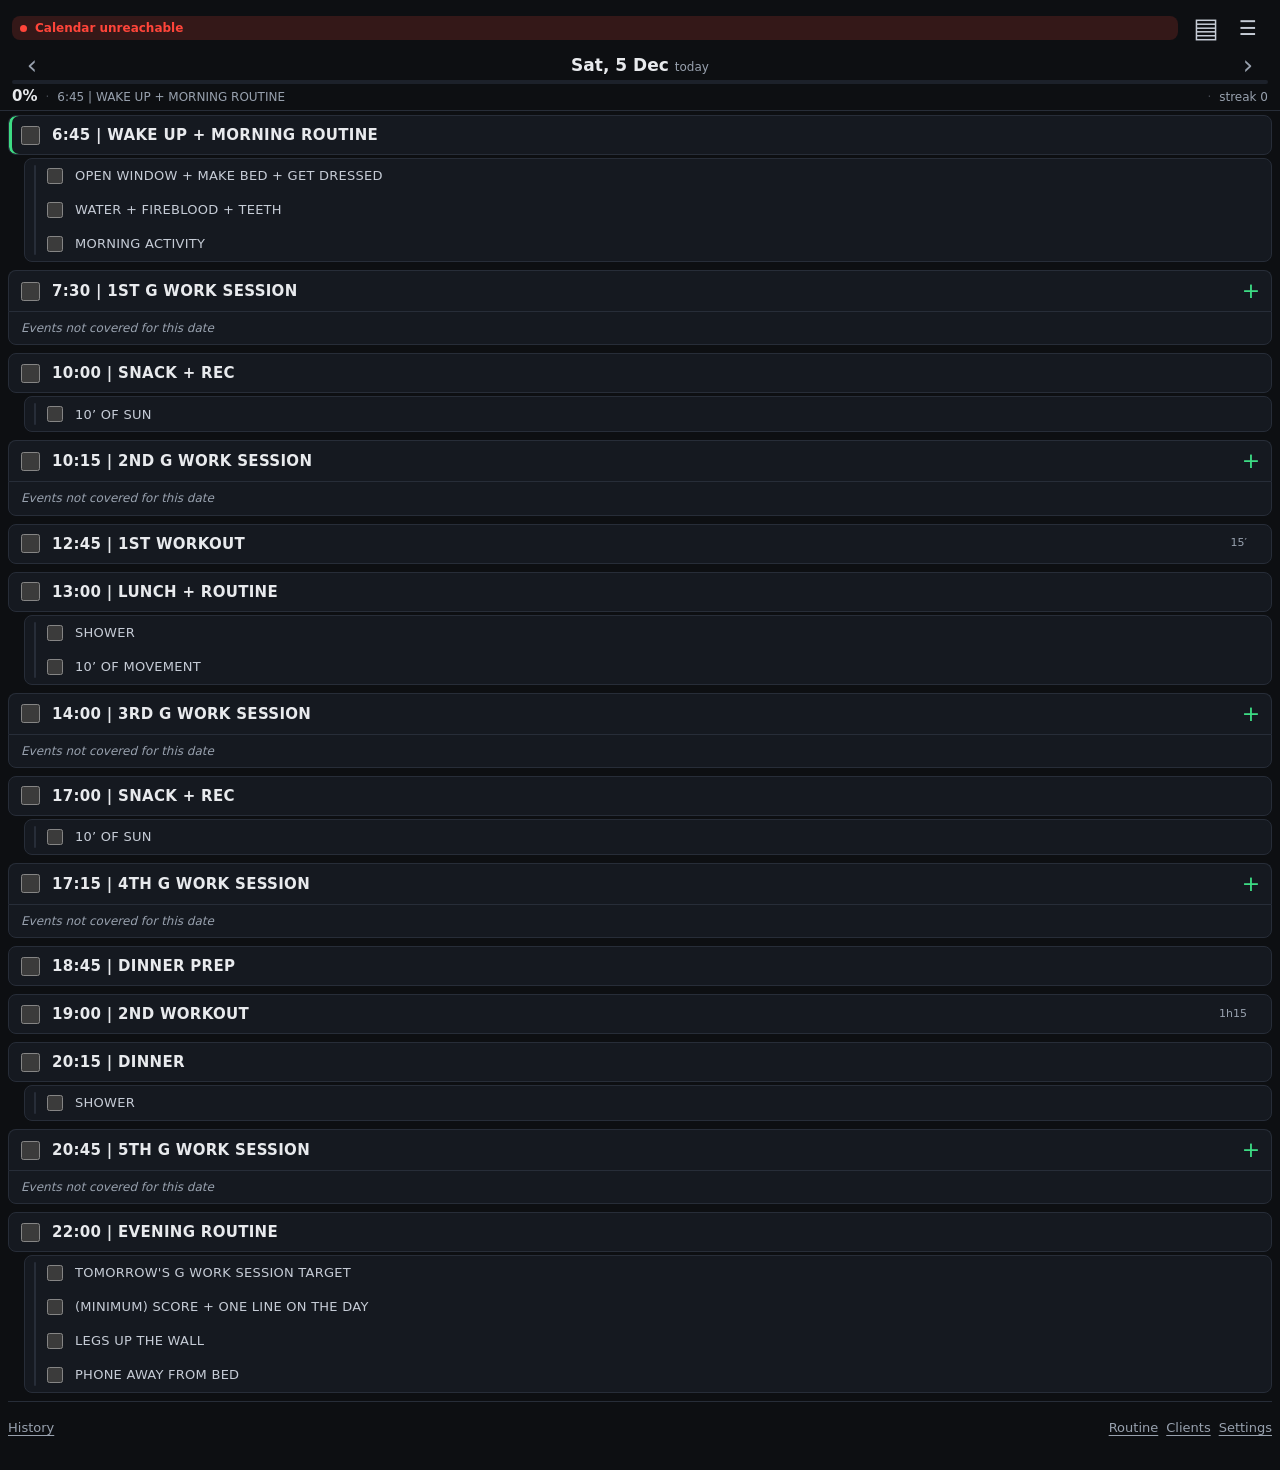
<file: index.html>
<!doctype html>
<html lang="it">
<head>
<meta charset="utf-8">
<meta name="viewport" content="width=device-width, initial-scale=1, viewport-fit=cover">
<title>G Work</title>
<!-- Pagina personale: fuori dai motori di ricerca. Un robots.txt qui non
     servirebbe, dovrebbe stare alla radice di hsagency587.github.io. -->
<meta name="robots" content="noindex, nofollow, noarchive">
<meta name="color-scheme" content="dark light">
<meta name="theme-color" content="#0d0f12" id="metaTema">
<!-- Il tema scelto si mette prima che la pagina si disegni: niente lampo scuro
     su chi ha scelto il chiaro. Sta nel telefono, non nel file. -->
<script>
  try {
    if (localStorage.getItem('gwork-tema-v1') === 'light') {
      document.documentElement.dataset.theme = 'light';
      document.getElementById('metaTema').content = '#ffffff';
    }
  } catch (e) { /* si resta scuri */ }
</script>
<meta name="mobile-web-app-capable" content="yes">
<meta name="apple-mobile-web-app-capable" content="yes">
<meta name="apple-mobile-web-app-status-bar-style" content="black-translucent">
<link rel="manifest" href="manifest.webmanifest">
<link rel="icon" href="icon-192.png">
<link rel="apple-touch-icon" href="icon-192.png">
<link rel="stylesheet" href="styles.css">
</head>
<body>

<header class="top" id="top">

  <div class="siren" id="siren" hidden>
    <svg class="siren-svg" viewBox="0 0 48 48" role="img" aria-label="An event falls in a protected window">
      <g class="siren-rot">
        <path class="beam" d="M24 30 L-6 17 L-6 43 Z"/>
      </g>
      <path class="dome" d="M11 32 a13 13 0 0 1 26 0 z"/>
      <g class="siren-rot">
        <ellipse class="glint" cx="18" cy="24" rx="3" ry="5"/>
      </g>
      <rect class="base" x="8" y="31" width="32" height="8" rx="2"/>
    </svg>
  </div>

  <div class="bar">
    <p class="fresh" id="fresh">Loading…</p>
    <button type="button" class="salva" id="salva" hidden>Save</button>
    <button type="button" class="menu" id="wBtn" aria-label="Open the Workout plan" aria-controls="wdrawer">▤</button>
    <button type="button" class="menu" id="menuBtn" aria-label="Open the Task Menu" aria-controls="drawer">☰</button>
  </div>

  <div class="daybar">
    <button type="button" class="nav" id="prev" aria-label="Previous day">&lsaquo;</button>
    <button type="button" class="date" id="dateBtn" aria-label="Back to today">
      <span id="dateMain"></span><span class="rel" id="dateRel"></span>
    </button>
    <button type="button" class="nav" id="next" aria-label="Next day">&rsaquo;</button>
  </div>

  <div class="prog"><span class="prog-fill" id="progFill"></span></div>

  <p class="stats">
    <span class="pct" id="pct">0%</span>
    <span class="sep">·</span>
    <span class="act" id="act">—</span>
    <span class="sep">·</span>
    <span class="streak" id="streak">streak 0</span>
  </p>

</header>

<main>
  <h1 class="sr-only">G Work — routine of the day</h1>
  <ol class="list" id="list"></ol>
</main>

<footer class="foot">
  <!-- una riga sola, staccata dalle tappe da una linea: lo storico a sinistra,
       le impostazioni dal lato opposto. Lo storico sta chiuso finche' non si tocca. -->
  <div class="foot-row">
    <details class="storico-box">
      <summary class="storico-tit">History</summary>
      <div class="storico">
        <select class="mese" id="mese" aria-label="History month"></select>
        <button type="button" class="scarica" id="scarica">Download</button>
      </div>
    </details>
    <button type="button" class="link" id="routineBtn" hidden>Routine</button>
    <button type="button" class="link" id="clientiBtn" hidden>Clients</button>
    <button type="button" class="link" id="impostazioniBtn">Settings</button>
  </div>
</footer>

<!-- Il Menù Task: il serbatoio delle cose da fare che non vanno nel calendario. -->
<div class="velo" id="velo" hidden></div>
<aside class="drawer" id="drawer" aria-label="Task Menu">
  <div class="drawer-top">
    <h2 class="drawer-tit">Task Menu</h2>
    <button type="button" class="salva" id="salvaMenu" hidden>Save</button>
    <button type="button" class="plus" id="nuova" aria-label="New task">+</button>
    <button type="button" class="chiudi" id="chiudiMenu" aria-label="Close the menu">×</button>
  </div>
  <!-- i due filtri stanno su una riga sola: occupano meta' spazio -->
  <div class="switches">
    <label class="switch">
      <input type="checkbox" id="tutte">
      <span>Scheduled</span>
    </label>
    <label class="switch">
      <input type="checkbox" id="calendar">
      <span>Calendar</span>
    </label>
  </div>
  <div class="drawer-list" id="drawerList"></div>
  <div class="drawer-foot">
    <span class="sync" id="sync"></span>
  </div>
</aside>

<!-- Workout e dieta. Nella sezione Workout c'e' l'app dei workout intera, con
     il suo editor, in una cornice: legge e scrive il piano dentro il file delle
     task. La dieta si disegna qui, come prima. -->
<aside class="drawer sx" id="wdrawer" aria-label="Workout and diet">
  <div class="wtabs">
    <button type="button" class="wtab on" id="tabW" aria-pressed="true">Workout</button>
    <button type="button" class="wtab" id="tabD" aria-pressed="false">Diet</button>
    <button type="button" class="chiudi wchiudi" id="chiudiW" aria-label="Close the panel">×</button>
  </div>
  <div class="wswitch">
    <label class="switch">
      <input type="checkbox" id="wMostra">
      <span>Show in the day</span>
    </label>
    <button type="button" class="schbtn wedit" id="wMod">edit</button>
  </div>
  <div class="drawer-list" id="wlist" hidden></div>
  <!-- si carica la prima volta che si apre la sezione Workout -->
  <iframe class="wframe" id="wframe" title="Workout"></iframe>
</aside>

<!-- Un limite della dieta: un orario oltre il quale non si puo', o una
     quantita' massima. Si sceglie prima che tipo e' e poi si riempie. -->
<dialog class="chiusura" id="limite" tabindex="-1" aria-labelledby="limiteTit">
  <form method="dialog" class="chiusura-box" id="limiteForm">
    <h2 class="chiusura-tit" id="limiteTit">New limit</h2>

    <label class="commento-lab" for="lCosa">What</label>
    <input class="campo" id="lCosa" type="text" maxlength="40" autocomplete="off"
           placeholder="e.g. Coffee">

    <label class="commento-lab" for="lVal">Limit</label>
    <input class="campo" id="lVal" type="text" maxlength="40" autocomplete="off"
           placeholder="e.g. until 06:00, max 3 spoons">

    <div class="chiusura-btn">
      <button type="button" class="btn btn-del" id="lElimina">Delete</button>
      <button type="button" class="btn" id="lAnnulla">Cancel</button>
      <button type="submit" class="btn btn-ok" value="ok">Confirm</button>
    </div>
  </form>
</dialog>

<!-- Il pannello dei gruppi di una scheda: le pastiglie in alto dicono quali
     gruppi ci sono, sotto si lavora su quello scelto. Tutto si salva al volo. -->
<dialog class="chiusura" id="gruppo" tabindex="-1" aria-labelledby="gruppoTit">
  <form method="dialog" class="chiusura-box" id="gruppoForm">
    <h2 class="chiusura-tit" id="gruppoTit">Groups</h2>

    <div class="chips gchips" id="gElenco"></div>

    <div id="gCorpo" hidden>
      <div class="gtesta">
        <input class="campo" id="gNome" type="text" maxlength="40" autocomplete="off"
               placeholder="group name" aria-label="Group name">
        <select class="campo gsel" id="gDentro" aria-label="Inside which group"></select>
      </div>

      <p class="commento-lab">Tick what goes in</p>
      <div class="glista" id="gLista"></div>

      <div class="wrow gnuovo">
        <input class="wcampo" id="gNuovoEs" type="text" maxlength="60" placeholder="new exercise">
        <input class="wcampo" id="gNuovoQ" type="text" maxlength="60" placeholder="how much">
        <button type="button" class="schbtn" id="gNuovoOk">add</button>
      </div>

      <button type="button" class="btn btn-del btn-largo" id="gElimina">Delete this group</button>
    </div>

    <div class="chiusura-btn">
      <button type="submit" class="btn btn-ok" value="ok">Done</button>
    </div>
  </form>
</dialog>

<!-- Un editor solo, per creare e per modificare. -->
<dialog class="chiusura" id="editor" tabindex="-1" aria-labelledby="editorTit">
  <form method="dialog" class="chiusura-box" id="editorForm">
    <h2 class="chiusura-tit" id="editorTit">Task</h2>
    <!-- per un evento del calendario: giorno e orario, in sola lettura -->
    <p class="chiusura-day" id="tEvento" hidden></p>

    <div id="tCampiTask">
      <label class="commento-lab" for="tNome">Name</label>
      <input class="campo" id="tNome" type="text" required maxlength="120" autocomplete="off">

      <label class="commento-lab" for="tDesc">Description</label>
      <textarea class="commento" id="tDesc" rows="3"></textarea>

      <p class="commento-lab">Rank</p>
      <div class="chips" id="tRank"></div>
    </div>

    <p class="commento-lab">Client</p>
    <button type="button" class="campo tendina" id="tCliente"></button>

    <div id="tCampiGiorno">
      <p class="commento-lab">Day</p>
      <button type="button" class="campo tendina" id="tGiorno"></button>

      <p class="commento-lab" id="tGwsLab">Sessions</p>
      <div class="chips" id="tGws"></div>
    </div>

    <div class="chiusura-btn">
      <button type="button" class="btn btn-del" id="tElimina">Delete</button>
      <button type="button" class="btn" id="tAnnulla">Cancel</button>
      <button type="submit" class="btn btn-ok" value="ok">Confirm</button>
    </div>
  </form>
</dialog>

<!-- Il + della sessione: una task nuova, o una pescata dal serbatoio. -->
<dialog class="chiusura" id="pesca" aria-labelledby="pescaTit">
  <div class="chiusura-box">
    <h2 class="chiusura-tit" id="pescaTit">Add to the session</h2>
    <p class="chiusura-day" id="pescaDay"></p>
    <button type="button" class="btn btn-ok btn-largo" id="pescaNuova">New task</button>
    <div class="pesca-list" id="pescaList"></div>
    <div class="chiusura-btn">
      <button type="button" class="btn" id="pescaAnnulla">Cancel</button>
    </div>
  </div>
</dialog>

<dialog class="chiusura" id="impostazioni" aria-labelledby="impostazioniTit">
  <form method="dialog" class="chiusura-box" id="impostazioniForm">
    <h2 class="chiusura-tit" id="impostazioniTit">Settings</h2>

    <p class="commento-lab">Theme</p>
    <div class="chips" id="temaScelta">
      <button type="button" class="chip" data-tema="dark">Dark</button>
      <button type="button" class="chip" data-tema="light">Light</button>
    </div>
    <p class="nota">Only on this device: every phone keeps its own.</p>

    <!-- Token e chiave stanno chiusi in una tendina, come nell'app dei
         workout: servono una volta sola. -->
    <details class="sviluppo" id="sviluppo">
      <summary class="sviluppo-tit">Developer</summary>
      <div class="sviluppo-corpo">
      <label class="commento-lab" for="tokenInput">GitHub token</label>
      <div class="campo-riga">
        <input class="campo" id="tokenInput" type="password" autocomplete="off" placeholder="github_pat_…">
        <button type="button" class="schbtn" id="tokenCopia">Copy</button>
      </div>
      <p class="nota">Fine-grained, limited to this repository, <b>Contents</b> permission read and write. Needed to save tasks, the workout plan and its videos; reading works without it.</p>
      <p class="nota" id="tokenStato"></p>

      <label class="commento-lab" for="chiaveInput">Data key</label>
      <input class="campo" id="chiaveInput" type="password" autocomplete="off" placeholder="the same as the DATA_KEY secret">
      <p class="nota">The same word that sits in the repository's <b>DATA_KEY</b> secret. It opens calendar and tasks when they travel encrypted. Left empty, everything stays in the clear.</p>
      <p class="nota" id="chiaveStato"></p>
      </div>
    </details>

    <div class="chiusura-btn">
      <button type="button" class="btn" id="tokenAnnulla">Cancel</button>
      <button type="submit" class="btn btn-ok" value="ok">Save</button>
    </div>
  </form>
</dialog>

<dialog class="chiusura" id="chiusura" aria-labelledby="chiusuraTit">
  <form method="dialog" class="chiusura-box" id="chiusuraForm">
    <header class="chiusura-head">
      <h2 class="chiusura-tit" id="chiusuraTit">Closing the day</h2>
      <p class="chiusura-day" id="chiusuraDay"></p>
    </header>

    <section class="voto-box">
      <p class="campo-lab">Score</p>
      <p class="voto-num"><span id="votoNum">5.5</span><span class="voto-su">/10</span></p>
      <input type="range" class="voto" id="voto" min="1" max="10" step="0.1" value="5.5"
             aria-label="Score of the day, from 1 to 10">
      <p class="voto-scala"><span>1</span><span>10</span></p>
    </section>

    <label class="campo-lab" for="commento">Comment</label>
    <textarea class="commento" id="commento" rows="4" placeholder="One line on the day"></textarea>

    <div class="chiusura-btn">
      <button type="button" class="btn" id="chiusuraAnnulla">Cancel</button>
      <button type="submit" class="btn btn-ok" value="ok">Close the day</button>
    </div>
  </form>
</dialog>

<!-- Il pannello di scelta: sostituisce la tendina di sistema, che su Android
     arriva bianca e non segue il tema. -->
<dialog class="chiusura" id="picker" aria-labelledby="pickerTit">
  <div class="chiusura-box">
    <h2 class="sr-only" id="pickerTit">Choose</h2>
    <ul class="picklist" id="pickList"></ul>
    <div class="chiusura-btn">
      <button type="button" class="btn" id="pickAnnulla">Cancel</button>
    </div>
  </div>
</dialog>

<!-- La descrizione di un esercizio: si apre a tutto schermo, con il testo
     grande, perche' e' fatta per essere letta mentre ci si allena. In modifica
     la stessa finestra si scrive. -->
<dialog class="descbox" id="descrizione" aria-labelledby="descTit">
  <div class="descbox-in">
    <h2 class="desctit" id="descTit"></h2>
    <div class="desctesto" id="descTesto"></div>
    <textarea class="desccampo" id="descCampo" rows="10" placeholder="How it goes, what to watch out for"></textarea>
    <div class="chiusura-btn">
      <button type="button" class="btn" id="descChiudi">Close</button>
      <button type="button" class="btn btn-ok" id="descOk">Confirm</button>
    </div>
  </div>
</dialog>

<!-- L'editor della routine giornaliera: a tutto schermo, come la descrizione
     di un esercizio. Lo riempie routine-editor.js, che sta in un file suo.
     Senza quel file il bottone resta nascosto e questa finestra non si apre. -->
<dialog class="descbox" id="routineEd" tabindex="-1" aria-labelledby="rtTit">
  <div class="descbox-in">
    <h2 class="desctit" id="rtTit">Daily routine</h2>
    <div class="rtscroll">
      <div class="chips rtgiorni" id="rtGiorni"></div>
      <input class="campo rtdata" id="rtData" type="date" aria-label="Date" hidden>
      <p class="nota" id="rtNota"></p>
      <div id="rtLista"></div>
      <details class="rtlogbox">
        <summary class="rtsez">Change log</summary>
        <div id="rtLog"></div>
      </details>
    </div>
    <div class="chiusura-btn">
      <button type="button" class="btn btn-del" id="rtTutto">Restore this day</button>
      <button type="button" class="btn btn-ok" id="rtChiudi">Close</button>
    </div>
  </div>
</dialog>

<!-- L'editor dei clienti e delle mie attivita': a tutto schermo, come quello
     della routine. Lo riempie clienti-editor.js; senza quel file il bottone
     resta nascosto. -->
<dialog class="descbox" id="clientiEd" tabindex="-1" aria-labelledby="clTit">
  <div class="descbox-in">
    <h2 class="desctit" id="clTit">Clients / My companies</h2>
    <div class="rtscroll">
      <p class="nota">Name and tag of each one. Deleting one keeps its tasks:
        they stay, without a client.</p>
      <div id="clLista"></div>
    </div>
    <div class="chiusura-btn">
      <button type="button" class="btn btn-ok" id="clChiudi">Close</button>
    </div>
  </div>
</dialog>

<!-- La tendina dei tre puntini: piccola, appesa al bottone che l'ha aperta.
     Non e' una finestra in mezzo allo schermo: le due voci stanno sotto il
     dito che ha appena toccato i puntini. -->
<dialog class="tendmenu" id="tendMenu" aria-label="Task options">
  <ul class="tendlist" id="tendList"></ul>
</dialog>

<!-- la forma del piano dei workout: in comune con l'app nella tendina -->
<script src="workout/dati.js"></script>
<script src="app.js"></script>
<!-- l'editor della routine: dopo app.js, perche' si appoggia a quello -->
<script src="routine-editor.js"></script>
<script src="clienti-editor.js"></script>
</body>
</html>
</file>
<file: styles.css>
/* G Work — tema scuro denso, pensato per il telefono. Nessun tema chiaro. */

:root{
  --bg:#0d0f12;
  --surface:#151920;
  --surface-2:#1c212a;
  --line:#272d38;
  --text:#e8eaed;
  --text-2:#c6ccd6;
  --muted:#98a1ae;
  --accent:#3ddc84;
  --gold:#e3b341;
  --blu:#0a84ff;
  --danger:#ff453a;
  --stale:#f5a524;
  --giallo:#ffd60a;

  --radius:8px;

  --s1:4px;
  --s2:8px;
  --s3:12px;
  --s4:16px;
  --s5:24px;

  --row:40px;
  --row-sub:34px;

  color-scheme:dark;
}

/* Il tema chiaro, scelto nelle impostazioni: fondo bianco, stesse forme, gli
   stessi colori dell'app dei workout. Il verde, l'oro e il giallo sono piu'
   scuri, se no sul bianco non si leggono. */
:root[data-theme="light"]{
  --bg:#ffffff;
  --surface:#f4f6f8;
  --surface-2:#eaeef2;
  --line:#d3d9e0;
  --text:#111418;
  --text-2:#2b323b;
  --muted:#5c6672;
  --accent:#138a48;
  --gold:#9a6f00;
  --blu:#0060df;
  --danger:#d70015;
  --stale:#b86e00;
  --giallo:#9a7d00;
  color-scheme:light;
}
:root[data-theme="light"] .row:active,
:root[data-theme="light"] .grpcli:active{background:rgba(0,0,0,.05)}
:root[data-theme="light"] .rA{color:#b3140b}
:root[data-theme="light"] .velo{background:rgba(0,0,0,.35)}

*{box-sizing:border-box}
html,body{margin:0;padding:0}
/* hidden vince sempre, anche su chi ha un display proprio (.chips, .commento-lab) */
[hidden]{display:none!important}

body{
  background:var(--bg);
  color:var(--text);
  font:15px/1.35 -apple-system,BlinkMacSystemFont,"Segoe UI",Roboto,system-ui,sans-serif;
  -webkit-text-size-adjust:100%;
  overscroll-behavior-y:contain;
}

button{font:inherit;color:inherit;background:none;border:0;padding:0}

/* Il fuoco da tastiera non si toglie mai. */
:focus-visible{outline:2px solid var(--accent);outline-offset:2px;border-radius:2px}

.sr-only{
  position:absolute;width:1px;height:1px;padding:0;margin:-1px;
  overflow:hidden;clip:rect(0 0 0 0);white-space:nowrap;border:0;
}

/* ---------- testata ---------- */

.top{
  position:sticky;top:0;z-index:5;
  background:var(--bg);
  border-bottom:1px solid var(--line);
  padding:var(--s2) var(--s3) var(--s1);
  padding-top:calc(var(--s2) + env(safe-area-inset-top));
}
/* La sirena e' appoggiata sopra la barra, in alto a sinistra: fa posto solo
   alla riga del battito, che le sta sotto. Spostare tutta la barra stringerebbe
   anche i giorni, la progressione e i numeri, che non c'entrano niente. */
.top.has-siren .bar{padding-left:46px}

.siren{
  position:absolute;
  left:var(--s2);
  top:calc(var(--s2) + env(safe-area-inset-top));
  width:40px;height:40px;
}
.siren-svg{display:block;width:40px;height:40px}
.beam{fill:var(--danger);opacity:.32}
.dome{fill:var(--danger)}
.glint{fill:#fff;opacity:.5}
.base{fill:#39404d}
.siren-rot{
  animation:siren-spin 1.4s linear infinite;
  transform-origin:24px 30px;
  transform-box:view-box;
}
@keyframes siren-spin{to{transform:rotate(360deg)}}

/* la riga alta: battito a sinistra, Salva e menu` a destra */
.bar{display:flex;align-items:center;gap:var(--s2);margin:0 0 2px}
.fresh{
  flex:1;min-width:0;
  display:flex;align-items:center;gap:var(--s2);
  margin:0;
  padding:var(--s1) var(--s2);
  border-radius:var(--radius);
  font-size:12px;color:var(--muted);
  min-height:24px;
}
.menu{
  flex:0 0 auto;width:40px;height:40px;
  border-radius:var(--radius);font-size:20px;color:var(--text-2);
}
.menu:active{background:var(--surface-2)}
/* il segno del pannello e' piu' minuto del panino: si ingrandisce, e sta
   attaccato all'altro invece che a mezza barra di distanza */
#wBtn{font-size:27px;margin-right:calc(2px - var(--s2))}
/* compare solo quando c'e` qualcosa da salvare; rosso quando non ci riesce */
.salva{
  flex:0 0 auto;min-height:36px;padding:0 var(--s3);
  border-radius:var(--radius);
  background:var(--accent);color:var(--bg);
  font-size:13px;font-weight:700;
}
.salva:disabled{opacity:.6}
.salva.err{background:var(--danger);color:#fff}
.fresh::before{
  content:"";flex:0 0 auto;
  width:7px;height:7px;border-radius:50%;
  background:var(--accent);
}
.fresh.stale{background:rgba(245,165,36,.14);color:var(--stale);font-weight:600}
.fresh.stale::before{background:var(--stale)}
.fresh.down{background:rgba(255,69,58,.16);color:var(--danger);font-weight:700}
.fresh.down::before{background:var(--danger);animation:blink 1s steps(2,end) infinite}
/* battito non verificabile: non so, che e` diverso da e` rotto. Niente allarme */
.fresh.muto::before{background:var(--muted)}
@keyframes blink{50%{opacity:0}}

.daybar{display:grid;grid-template-columns:40px 1fr 40px;align-items:center;gap:var(--s2)}
.nav{
  height:30px;border-radius:var(--radius);
  font-size:26px;line-height:1;color:var(--muted);
}
.nav:active{background:var(--surface-2);color:var(--text)}
.date{
  display:flex;align-items:baseline;justify-content:center;gap:6px;
  height:30px;border-radius:var(--radius);
  font-size:17px;font-weight:600;
  line-height:30px;
}
.rel{font-size:12px;font-weight:500;color:var(--muted)}
/* fuori dalla finestra: e` una scelta, non un guasto */
.rel.ro{
  padding:1px 6px;border:1px solid var(--line);border-radius:4px;
  font-size:11px;letter-spacing:.03em;
}

.prog{
  height:4px;margin-top:0;
  background:var(--surface-2);border-radius:2px;overflow:hidden;
}
.prog-fill{
  display:block;height:100%;width:0;
  background:var(--accent);
  transition:width 250ms cubic-bezier(.2,.7,.3,1);
}

.stats{
  display:flex;align-items:baseline;gap:var(--s2);
  margin:2px 0 0;
  font-size:12px;color:var(--muted);
}
.pct{font-size:15px;font-weight:700;color:var(--text);font-variant-numeric:tabular-nums}
.sep{opacity:.4}
.act{flex:1;min-width:0;overflow:hidden;text-overflow:ellipsis;white-space:nowrap}
.streak{flex:0 0 auto;font-variant-numeric:tabular-nums}
.streak.hot{color:var(--accent);font-weight:600}

/* ---------- elenco ---------- */

.list{list-style:none;margin:0;padding:var(--s1) var(--s2) 0}

/* sola lettura: le caselle restano visibili e leggibili, ma spente */
.list.ro .row{cursor:default}
.list.ro .row:active{background:none}
.list.ro input[type=checkbox]{opacity:.35}

/* La tappa non e' piu' un riquadro solo: e' un contenitore trasparente con
   dentro due riquadri staccati — la tappa da una parte, il gruppo delle
   sottotappe dall'altra, rientrato. Cosi' ognuno dei due si chiude sui suoi
   angoli, e la barra verde della tappa attiva fa la sua parentesi intera come
   nelle tappe che non hanno sottotappe. */
.tappa{
  background:transparent;
  border:0;
  border-radius:0;
  margin-bottom:var(--s2);
}
/* Il riquadro della tappa: tutto tranne i due gruppi che vanno per conto loro,
   le sottotappe e gli eventi della sessione. */
.tappa > :not(.sub):not(.evs){
  background:var(--surface);
  border-left:1px solid var(--line);
  border-right:1px solid var(--line);
  overflow:hidden;
}
.tappa > :first-child{border-top:1px solid var(--line);border-radius:var(--radius) var(--radius) 0 0}
.tappa > :last-child:not(.sub):not(.evs){border-bottom:1px solid var(--line);border-radius:0 0 var(--radius) var(--radius)}
/* dove finisce il primo riquadro: l'ultima riga prima del gruppo staccato */
.tappa > :first-child:last-child:not(.sub):not(.evs),
.tappa > :first-child:has(+ .sub):not(.sub):not(.evs),
.tappa > :first-child:has(+ .evs):not(.sub):not(.evs){border:1px solid var(--line);border-radius:var(--radius)}
.tappa > :not(:first-child):not(.sub):not(.evs):has(+ .sub),
.tappa > :not(:first-child):not(.sub):not(.evs):has(+ .evs){
  border-bottom:1px solid var(--line);border-radius:0 0 var(--radius) var(--radius);
}
.tappa.active > :first-child{box-shadow:inset 3px 0 0 var(--accent)}
.tappa.done{opacity:.62}
/* tappa chiusa: le figlie sono congelate come stanno, non si toccano piu' */
.tappa.closed input[type=checkbox]:disabled{opacity:.35}

.row{
  display:flex;align-items:center;gap:var(--s3);
  min-height:var(--row);
  padding-right:var(--s3);
  cursor:pointer;
}
.row input[type=checkbox]{
  flex:0 0 auto;
  width:19px;height:19px;margin:0 0 0 var(--s3);
  accent-color:var(--accent);
}
.row .ttl{flex:1;min-width:0;font-size:14px;letter-spacing:.02em}
.row-t{min-height:var(--row)}
.row-t .ttl{font-size:15px;font-weight:600}
.row.on .ttl{color:var(--muted);text-decoration:line-through;text-decoration-thickness:1px}

/* la nota della tappa: si legge e basta, non si spunta. Il pallino sta dove
   starebbe la casella, cosi' il testo resta in colonna con le sottotappe. */
.info .row{cursor:default}
.pallino{
  flex:0 0 auto;
  width:9px;height:9px;margin:0 5px 0 calc(var(--s3) + 5px);
  background:var(--accent);border-radius:50%;
}
.info .ttl{color:var(--text-2)}
.row:active{background:rgba(255,255,255,.04)}

/* Il secondo riquadro: staccato dal primo e rientrato da sinistra, con dentro
   il filo verticale che tiene insieme le righe. Vale per le sottotappe e per
   gli eventi di una G Work Session: sono la stessa cosa, un livello sotto. */
.sub,
.evs{
  position:relative;
  list-style:none;
  margin:3px 0 0 var(--s4);
  padding:0;
  background:var(--surface);
  border:1px solid var(--line);
  border-radius:var(--radius);
  overflow:hidden;
}
.sub::before,
.evs::before{
  content:'';position:absolute;z-index:1;
  left:9px;top:6px;bottom:6px;width:2px;
  background:var(--line);border-radius:2px;
}
.sub .row{min-height:var(--row-sub);padding-left:10px}
.sub .row input[type=checkbox]{width:16px;height:16px}
.sub .ttl{font-size:13px;color:var(--text-2)}

/* FULL | MED — alternative: spuntarne una esclude l'altra, insieme valgono 1 */
.choice{display:flex;gap:var(--s2);padding-right:var(--s3)}
.choice .row{flex:1;gap:var(--s2)}
.choice .row .ttl{flex:0 1 auto}

/* ---------- eventi del calendario ---------- */

/* Quello che arriva dal calendario si riconosce dal blu: barra davanti e ora
   dello stesso colore. Le task no: quelle hanno gia' la pastiglia del rank. */
.ev{border-left:3px solid transparent}
.ev:not(.task){border-left-color:var(--blu)}
.ev:not(.task) .time{color:var(--blu)}
/* in finestra protetta cambia solo il colore: barra e ora in rosso, niente
   fondo, cosi' la riga resta leggera come le altre */
.ev.alarm{border-left-color:var(--danger)}

.evrow{display:flex;align-items:center}
.evrow .row{flex:1;min-width:0;min-height:var(--row-sub);padding-right:var(--s2);padding-left:10px}
.time{
  flex:0 0 auto;font-size:12px;color:var(--muted);
  font-variant-numeric:tabular-nums;letter-spacing:.01em;
}
.ev.alarm .time{color:var(--danger)}
.ev .ttl{font-size:13px;color:var(--text-2)}

.toggle{
  flex:0 0 auto;width:36px;height:36px;
  color:var(--muted);font-size:11px;line-height:1;
  border-radius:var(--radius);
  transition:transform 100ms ease-out;
}
.toggle[aria-expanded=true]{transform:rotate(180deg)}

.desc{
  margin:0;
  padding:0 var(--s3) var(--s3) calc(var(--s3) + 19px + var(--s3));
  font-size:13px;line-height:1.45;color:var(--text-2);
  white-space:pre-wrap;overflow-wrap:anywhere;
}

.nocov{
  border-top:1px solid var(--line);
  background:var(--surface-2);
  padding:var(--s2) var(--s3);
  margin:0;
  font-size:12px;color:var(--muted);font-style:italic;
}

/* ---------- task ---------- */

/* la riga di una sessione: la tappa a sinistra, il + a destra, fuori dalla
   label perche' un tocco sul + non deve spuntare la tappa */
.head{display:flex;align-items:center}
.head .row{flex:1;min-width:0}
.plus{
  flex:0 0 auto;width:40px;height:40px;
  border-radius:var(--radius);
  font-size:22px;line-height:1;color:var(--accent);
}
.plus:active{background:var(--surface-2)}
.tappa.closed .plus{display:none}   /* sessione chiusa: non ci si aggiunge piu` niente */

.rank{
  flex:0 0 auto;
  width:20px;height:20px;border-radius:5px;
  display:inline-flex;align-items:center;justify-content:center;
  font-size:11px;font-weight:700;letter-spacing:0;
}
.rA{background:rgba(255,69,58,.22);color:#ff8a80}
.rB{background:rgba(245,165,36,.2);color:var(--stale)}
.rC{background:rgba(61,220,132,.16);color:var(--accent)}

.more{
  flex:0 0 auto;width:36px;height:36px;
  border-radius:var(--radius);
  color:var(--muted);font-size:18px;line-height:1;letter-spacing:1px;
}
.more:active{background:var(--surface-2)}
/* lasciata indietro: e` tornata nel serbatoio, qui resta solo il ricordo */
.ev.mancata{opacity:.55}
.ev.mancata .row{cursor:default}
.ev.mancata .row:active{background:none}

/* ---------- menu` laterale ---------- */

.velo{position:fixed;inset:0;z-index:20;background:rgba(0,0,0,.55)}
.drawer{
  position:fixed;top:0;right:0;bottom:0;z-index:21;
  width:min(340px,88vw);
  display:flex;flex-direction:column;
  background:var(--surface);
  border-left:1px solid var(--line);
  padding-top:env(safe-area-inset-top);
  padding-bottom:env(safe-area-inset-bottom);
  transform:translateX(100%);visibility:hidden;
  transition:transform 200ms cubic-bezier(.2,.7,.3,1),visibility 0s 200ms;
}
/* il piano dei workout entra da sinistra: il dito va a destra e il pannello lo
   segue, altrimenti due pannelli dallo stesso lato con gesti opposti confondono */
.drawer.sx{
  left:0;right:auto;
  border-left:0;border-right:1px solid var(--line);
  transform:translateX(-100%);
}
.drawer.open{transform:none;visibility:visible;transition:transform 200ms cubic-bezier(.2,.7,.3,1)}
body.menu-open{overflow:hidden}

.drawer-top{
  display:flex;align-items:center;gap:var(--s1);
  padding:var(--s1) var(--s2) var(--s1) var(--s3);
  border-bottom:1px solid var(--line);
}
.drawer-tit{flex:1;margin:0;font-size:15px}
.chiudi{
  flex:0 0 auto;width:34px;height:34px;
  border-radius:var(--radius);font-size:22px;line-height:1;color:var(--muted);
}
.chiudi:active{background:var(--surface-2)}

.drawer-top .plus{width:34px;height:34px;font-size:20px}
.drawer-top .salva{min-height:30px;font-size:12px}

/* i due filtri affiancati: mezza riga per uno, una linea sola sotto */
.switches{display:flex;border-bottom:1px solid var(--line)}
.switch{
  flex:1;min-width:0;
  display:flex;align-items:center;gap:var(--s2);
  min-height:38px;padding:0 var(--s3);
  font-size:13px;color:var(--text-2);
}
.switch span{overflow:hidden;text-overflow:ellipsis;white-space:nowrap}
.switch + .switch{border-left:1px solid var(--line)}
.switch input{width:19px;height:19px;margin:0;accent-color:var(--giallo)}

.drawer-list{flex:1;overflow-y:auto;padding:var(--s2) 0 var(--s4)}

/* ---------- piano dei workout ---------- */

/* il selettore fra piano dei workout e dieta: quello acceso e' verde */
.wtabs{display:flex;border-bottom:1px solid var(--line)}
.wtab{
  flex:1;min-height:38px;
  background:none;border:0;border-bottom:2px solid transparent;
  font-size:13px;font-weight:600;color:var(--muted);
}
.wtab.on{color:var(--accent);border-bottom-color:var(--accent)}
/* la chiusura sta in fondo alla riga del selettore: sopra non c'e' piu' niente */
.wchiudi{flex:0 0 auto;width:40px;height:38px;border-radius:0}
/* flex:0 0 auto: dentro il pannello, che e' una colonna flessibile, il flex:1
   della classe .switch la farebbe crescere fino a riempire tutta l'altezza.
   Scorrendo in giu' si ritira, come una barra che si toglie di mezzo. */
.wswitch{
  flex:0 0 auto;overflow:hidden;
  display:flex;align-items:center;
  max-height:44px;
  transition:max-height 180ms ease,opacity 180ms ease;
}
.wswitch{border-bottom:1px solid var(--line)}
.wswitch .switch{flex:1;min-width:0}
/* il bottone edit sta sulla riga della spunta, in fondo: nessuna riga sua */
.wedit{flex:0 0 auto;margin:0 var(--s3) 0 var(--s2)}
.wswitch.via{min-height:0;max-height:0;opacity:0;border-bottom-color:transparent;pointer-events:none}
.wswitch input{accent-color:var(--accent)}

/* L'app dei workout, nella sua cornice: prende tutto quello che resta sotto la
   riga della spunta. Con l'editor aperto la tendina va a tutto schermo, e la
   riga della spunta si toglie: l'editor ha la sua testata. */
.wframe{flex:1;min-height:0;width:100%;border:0;display:block;background:var(--bg)}
.wframe[hidden]{display:none}
.drawer.sx.ed-largo{width:100vw;border-right:0}
.drawer.sx.ed-largo .wswitch{display:none}

/* la testata di una casella: nome della tappa, poi orario e durata in chiaro */
.wcapo{
  margin:0;padding:var(--s2) var(--s3) 2px;
  font-size:11px;font-weight:600;letter-spacing:.09em;text-transform:uppercase;
  color:var(--muted);
}

/* la riga di un pasto: nome, orario e durata a sinistra, la casella accanto */
.dgiorno{
  margin:0;padding:var(--s2) var(--s3) 2px;
  font-size:11px;font-weight:600;letter-spacing:.09em;text-transform:uppercase;
  color:var(--muted);
}
.dora{font-weight:400;letter-spacing:0;text-transform:none}
.wgiorno{
  margin:0;padding:var(--s2) var(--s3) 2px;
  font-size:11px;font-weight:600;letter-spacing:.09em;text-transform:uppercase;
  color:var(--muted);
}
.wgiorno.oggi{color:var(--accent)}
.wrow{display:flex;align-items:center;gap:var(--s2);padding:0 var(--s3) var(--s1)}
.wslot{
  flex:0 0 34px;font-size:11px;color:var(--muted);
  font-variant-numeric:tabular-nums;
}
.wcampo{
  flex:1;min-width:0;min-height:34px;padding:0 var(--s2);
  background:var(--surface-2);color:var(--text);
  border:1px solid var(--line);border-radius:var(--radius);
  font:inherit;font-size:13px;
}
.wcampo:focus{outline:none;border-color:var(--accent)}
.wcampo::placeholder{color:var(--line)}

/* aperta la descrizione, sopra c'e' il titolo intero: nella riga sta stretto */
.desctit{display:block;margin-bottom:2px;color:var(--text);font-weight:600}

/* il cliente sopra il suo gruppo di task, dentro un blocco RANK */
.grpsub{
  margin:0;padding:var(--s2) var(--s3) 2px var(--s4);
  font-size:11px;color:var(--muted);
}

/* ---------- le tabelle di lettura ---------- */

/* Sopra le caselle, quello che c'e' scritto tutto insieme: si legge in un
   colpo, senza scorrere sette giorni di caselle. */
.tab{
  margin:0 var(--s3) var(--s3);
  border:1px solid var(--line);border-radius:var(--radius);
  overflow:hidden;font-size:12px;
}
.tabr{display:grid;align-items:stretch;border-top:1px solid var(--line)}
.tabr:first-child{border-top:0}
.tab-w .tabr{grid-template-columns:38px 1fr 1fr}
.tab-d .tabr{grid-template-columns:92px 38px minmax(0,1fr)}
.tab-i .tabr{grid-template-columns:1fr 1.2fr}
.tabr.tocca{cursor:pointer}
.tabr.tocca:active{background:var(--surface-2)}
.tabc.val{color:var(--accent)}
.tabc{
  min-width:0;padding:6px var(--s2);
  overflow:hidden;text-overflow:ellipsis;white-space:nowrap;
  color:var(--text-2);
}
.tabc + .tabc{border-left:1px solid var(--line)}
/* la testata e la colonna di sinistra: piccole, maiuscole, grigie */
.tabr.capo{background:var(--surface-2)}
.tabr.capo .tabc,
.tabc.eti{
  font-size:10px;font-weight:600;letter-spacing:.06em;text-transform:uppercase;
  color:var(--muted);
}
.tabc.ora{padding-left:2px;padding-right:2px;font-size:11px;color:var(--muted);font-variant-numeric:tabular-nums;text-align:center}
/* la testata di una scheda: il nome sta nella riga grigia, come 1st e 2nd nel
   piano, e il bottone per modificarla si appoggia in fondo alla stessa riga */
.tab-i .tabr.schcapo{grid-template-columns:1fr auto auto}
/* dentro la banda del nome non ci vanno linee di mezzo */
.tabr.schcapo .tabc + .tabc{border-left:0}
/* una quantita' scritta li' dentro resta verde come nelle righe */
.tabr.capo .tabc.val{color:var(--accent)}
/* il nome sta a sinistra ma a meta' altezza: il bottone e' piu' alto di lui e
   senza questo resterebbe appiccicato in cima */
.tabr.schcapo{align-items:center}
.tabr.schcapo .tabc{padding-top:3px;padding-bottom:3px}
.tabc.tabbtn{display:flex;align-items:center;justify-content:flex-end;border-left:0}
/* un esercizio senza quantita' si prende tutta la riga */
.tab-i .tabr.solo{grid-template-columns:1fr}
/* il recupero sta in fondo alla scheda e a destra, sia nell'elenco sia nelle
   schede tirate fuori dal piano: cosi' non si confonde con gli esercizi, che
   hanno due colonne. */
.tab-i .tabr.recgiu{grid-template-columns:1fr}
.tabr.recgiu .tabc{text-align:right}
.recval.vuota{color:var(--line)}
.receti{
  margin-right:var(--s2);
  font-size:10px;font-weight:600;letter-spacing:.06em;text-transform:uppercase;
  color:var(--muted);
}
.recval{color:var(--accent)}
/* il nome del workout si scrive in verde, dovunque stia la scheda: nella banda
   grigia si riconosce al volo e non si legge come l'etichetta di un esercizio */
.tabr.schcapo .tabc{color:var(--accent)}
.tabr.oggi .tabc.eti{color:var(--accent)}
.tabc.vuota{color:var(--line)}

/* il bottone di una scheda, in fondo alla sua testata */
.wcapo{display:flex;align-items:center;gap:var(--s2)}
.schbtn{
  margin-left:auto;min-height:26px;padding:0 var(--s2);
  border:1px solid var(--line);border-radius:var(--radius);
  background:var(--surface-2);color:var(--muted);
  font-size:11px;font-weight:600;letter-spacing:0;text-transform:none;
}
/* La riga sotto le righe spuntate: raggruppa, sgruppa, e le due frecce per
   cambiare l'ordine. Con quattro bottoni lo spazio non basta per spargerli:
   stanno tutti a destra, uno di fianco all'altro. */
.wgrp{justify-content:flex-end}
.wgrp .schbtn{margin-left:0}
.schfrec{min-width:34px;text-align:center;font-size:13px;line-height:1}

/* La scheda che si sta scrivendo: testata e campi in un riquadro solo, col
   bordo verde e il fondo un filo piu' chiaro. Le altre restano come sono. */
.schapri{
  margin:0 var(--s3) var(--s3);
  padding-bottom:var(--s2);
  background:var(--surface-2);
  border:1px solid var(--accent);border-radius:var(--radius);
  overflow:hidden;
}
.schapri .tab{margin:0 0 var(--s2);border:0;border-radius:0}
.schapri .tabr.capo{background:rgba(61,220,132,.14);border-bottom:1px solid var(--line)}
.schapri .tabr.capo .tabc{color:var(--accent)}
.schapri .schbtn{border-color:var(--accent);color:var(--accent)}
/* dentro il riquadro il fondo e' gia' chiaro: le caselle si staccano scurendo */
.schapri .wcampo{background:var(--surface)}

/* in modifica il recupero sta sopra gli esercizi, staccato da una linea che
   sta dentro i margini delle tabelle, non da un bordo a tutta larghezza */
.wrec{position:relative;padding-bottom:var(--s3);margin-bottom:var(--s2)}
.wrec::after{
  content:'';position:absolute;bottom:0;
  left:var(--s3);right:var(--s3);height:1px;background:var(--line);
}
/* Un raggruppamento: il bordo delle righe che stanno insieme, verde leggero, e
   il nome scritto di lato per lungo. Di lato per due motivi: non ruba nemmeno
   una riga in altezza, e non somiglia al nome della scheda, che e' una banda
   orizzontale in cima. Il bordo e' un'ombra interna, non un border: non sposta
   niente, quindi le righe restano allineate a quelle fuori. */
/* ---------- i gruppi dentro una scheda ---------- */

/* Una scatola non sposta niente e non ruba una riga: e' un velo di verde sulle
   sue righe, una barra sottile lungo il fianco destro, e una targhetta sulla
   prima riga. Le linee sopra e sotto sono ombre interne, non bordi: niente si
   allunga. Una scatola dentro un'altra ha il velo un po' piu' pieno e la sua
   barra un passo piu' a sinistra. */
.grpbox{
  position:relative;
  background:rgba(61, 220, 132, .04);
  box-shadow:inset 0 1px 0 rgba(61, 220, 132, .3), inset 0 -1px 0 rgba(61, 220, 132, .3);
}
/* Due gruppi attaccati mettevano una linea l'uno sotto e l'altro sopra, e nel
   punto in cui si toccano il segno veniva doppio. Il secondo la sua sopra non
   la disegna: la linea che chiude il primo basta per tutti e due. */
.grpbox + .grpbox{box-shadow:inset 0 -1px 0 rgba(61, 220, 132, .3)}
.grpcorpo{min-width:0}
.grpbox .tabr:first-of-type{border-top:0}
.grpbox::before{
  content:'';position:absolute;top:2px;bottom:2px;right:2px;width:2px;
  border-radius:2px;background:rgba(61, 220, 132, .6);pointer-events:none;
}
.grpbox .grpbox::before{right:6px}
.grpbox .grpbox .grpbox::before{right:10px}
.grpbox .grpbox .grpbox .grpbox::before{right:14px}

/* La targhetta: orizzontale, si legge al volo, a cavallo della linea che apre
   il gruppo. Sta sopra, non dentro: non occupa posto. */
.grpeti{
  position:absolute;z-index:1;top:-6px;right:10px;
  height:12px;padding:0 5px;
  display:inline-flex;align-items:center;
  background:var(--surface);
  border:1px solid rgba(61, 220, 132, .55);border-radius:8px;
  font:inherit;font-size:9px;font-weight:600;letter-spacing:.08em;text-transform:uppercase;
  color:var(--accent);
  white-space:nowrap;max-width:60%;overflow:hidden;text-overflow:ellipsis;
}
.grpbox .grpbox .grpeti{right:14px}
.grpbox .grpbox .grpbox .grpeti{right:18px}
/* fra i campi la targhetta e' un bottone, e il fondo e' quello del riquadro */
.schapri .grpeti{background:var(--surface-2);cursor:pointer}
.schapri .grpeti:active{background:var(--accent);color:var(--bg)}
/* Fra i campi, dove all'estremita' destra c'e' la croce, lo spazio per le barre
   lo lasciano tutte le righe, dentro e fuori dai gruppi: `--gres` e' la
   larghezza che serve, e la mette la scheda contando quanto e' annidata. Senza
   gruppi non toglie niente a nessuno. */
/* Nella scheda aperta lo spazio e' dei due campi. Tutto il resto si stringe:
   spazi piu' stretti fra un pezzo e l'altro, croce e freccia piu' magre, e la
   quantita' — che e' corta, "4x8", "60\"" — smette di prendersi meta' riga. */
.schapri .wrow{
  gap:var(--s1);
  padding-left:var(--s2);
  padding-right:calc(var(--s2) + var(--gres, 0px));
}
.schapri .wcampo{padding:0 6px}
.schapri .wcampo + .wcampo{flex:0 1 78px}
.schapri .schsel{margin:0 2px 0 0}
.schapri .schx{width:24px}
.schapri .schdesc{min-width:18px;margin-left:0}

/* il pannello dei gruppi */
.gchips{margin-bottom:var(--s3)}
.gchips .chip{min-height:32px;padding:0 var(--s3);font-size:12px}
.gchips .chipnuovo{border-style:dashed;color:var(--muted)}
.gtesta{display:flex;gap:var(--s2);margin-bottom:var(--s2)}
.gtesta .campo{min-height:36px}
.gsel{flex:0 1 50%;-webkit-appearance:none;appearance:none;font-size:13px;color:var(--muted)}
.gnuovo{padding:var(--s2) 0 var(--s3)}
.grialtro{flex:0 0 auto;font-size:10px;color:var(--muted);text-transform:uppercase;letter-spacing:.06em}

/* l'elenco degli esercizi gia' scritti, dentro la finestra di un gruppo */
.glista{max-height:34vh;overflow:auto;margin-bottom:var(--s2)}
.grigar{display:flex;align-items:center;gap:var(--s2);padding:var(--s1) 0}
.grinome{
  flex:1;min-width:0;font-size:13px;
  overflow:hidden;text-overflow:ellipsis;white-space:nowrap;
}
.grival{flex:0 0 auto;font-size:12px;color:var(--accent)}

/* la croce che toglie un esercizio */
.schx{
  flex:0 0 auto;width:30px;height:34px;
  border-radius:var(--radius);color:var(--muted);font-size:18px;line-height:1;
}
.schx:active{background:var(--surface-2)}

/* il bottone per aggiungere una info */
.lpiu{
  display:block;width:calc(100% - 2 * var(--s3));margin:var(--s2) var(--s3);
  min-height:36px;border-radius:var(--radius);
  background:var(--surface-2);border:1px dashed var(--line);
  font-size:13px;font-weight:600;color:var(--muted);
}

/* la durata della tappa: piccola, grigia, all'estremita' della riga */
.dur{flex:0 0 auto;margin-right:var(--s3);font-size:11px;color:var(--muted);font-variant-numeric:tabular-nums}
.grp{margin:0;padding:var(--s3) var(--s4) var(--s1);font-size:11px;letter-spacing:.08em;color:var(--muted)}
/* lo stacco fra un rank e l'altro: una linea, senza scritta sopra */
.rankgap{height:1px;margin:var(--s3) var(--s4);background:var(--line)}
.grpcli{display:flex;align-items:center;gap:var(--s2);width:100%;
  background:none;border:0;text-align:left;letter-spacing:0;font-size:13px;
  padding:var(--s3) var(--s4);color:var(--fg);cursor:pointer;font-family:inherit}
.grpcli:active{background:rgba(255,255,255,.05)}
.grpcli.open{color:var(--accent)}
.grpfrec{width:1em;flex:none;color:var(--muted)}
.grpnome{flex:1;min-width:0;overflow:hidden;text-overflow:ellipsis;white-space:nowrap}
/* L'etichetta del cliente: verde per il tipo di lavoro, oro per l'agenzia. */
.grptag{flex:none;font-size:10px;letter-spacing:.04em;color:var(--accent)}
.grptag.oro{color:var(--gold)}
.grproot{font-size:11px;letter-spacing:.08em;color:var(--muted)}
/* le due tendine affiancate, dove lo spazio in altezza e' poco */
.radici{display:flex}
.radici .grproot{flex:1;min-width:0}
/* sotto la riga delle tendine la linea sta stretta: li' il vuoto si vedeva */
.radici + .rankgap{margin-top:var(--s1);margin-bottom:var(--s1)}
.grproot.open{color:var(--muted)}
/* le attivita' mie si distinguono dal colore del titolo */
.grproot.oro,
.grproot.oro.open{color:var(--gold)}
.grpfiglio{padding-left:var(--s5,28px)}
.vuotocli{padding-left:44px;padding-top:0;font-size:12px}
.trows{list-style:none;margin:0;padding:0}
.trow{
  display:flex;align-items:center;gap:var(--s3);
  min-height:44px;padding:0 var(--s1) 0 var(--s4);
  border-bottom:1px solid var(--line);
  cursor:pointer;
}
.trow:active{background:var(--surface-2)}
.tcheck{flex:none;width:20px;height:20px;margin:0;accent-color:var(--accent)}
/* Nella riga di una task il titolo comanda: il cliente si stringe per primo e
   non passa mai il 40% della riga. */
.tcli{flex:0 1 auto;min-width:0;max-width:40%;overflow:hidden;text-overflow:ellipsis;white-space:nowrap;color:var(--muted)}
.tsep{flex:none;color:var(--line)}
/* riga di un evento col cliente: c'e' anche l'orario, quindi gli spazi si
   stringono, altrimenti si taglierebbero sia il cliente sia il titolo */
.ev:has(.tcli) .row{gap:var(--s2)}
.ev:has(.tcli) .tcli{max-width:34%}
.ev.task .ttl,
/* un evento col cliente davanti: il titolo sta su una riga sola come nelle
   task, altrimenti va a capo e la riga cresce */
.ev:has(.tcli) .ttl{flex:1 1 auto;min-width:0;overflow:hidden;text-overflow:ellipsis;white-space:nowrap}
.tname{flex:1;min-width:0;font-size:14px;overflow:hidden;text-overflow:ellipsis;white-space:nowrap}
.twhen{flex:0 0 auto;font-size:11px;color:var(--muted)}
/* Task messa su un giorno: bordino verde, ma corto e centrato. Gli eventi del
   calendario hanno il bordino per tutta l'altezza: la lunghezza diversa li
   distingue prima ancora del colore. */
.trow.sched{position:relative}
.trow.sched::before{
  content:'';position:absolute;left:0;top:50%;
  width:3px;height:16px;margin-top:-8px;
  background:var(--accent);border-radius:0 2px 2px 0;
}
/* evento del calendario: blu, e rosso se cade in finestra protetta. Sono gli
   stessi colori che l'evento ha dentro la giornata. */
.trow.evento{box-shadow:inset 3px 0 0 var(--blu)}
.trow.evento.alarm{box-shadow:inset 3px 0 0 var(--danger)}
.vuoto{margin:0;padding:var(--s4);font-size:13px;color:var(--muted);font-style:italic}

.drawer-foot{
  display:flex;align-items:center;gap:var(--s2);
  padding:var(--s2) var(--s4);
  border-top:1px solid var(--line);
  font-size:12px;color:var(--muted);
}
/* senza niente da dire il piede del menu' sparisce, invece di lasciare una
   striscia vuota dove prima stava Settings */
.drawer-foot:has(.sync:empty){display:none}
.link{min-height:36px;color:var(--text-2);text-decoration:underline;text-underline-offset:3px}
.sync{flex:1;text-align:left;min-width:0;overflow:hidden;text-overflow:ellipsis;white-space:nowrap}
.sync.err{color:var(--danger)}

/* ---------- editor ---------- */

.campo{
  display:block;width:100%;min-height:40px;padding:0 var(--s2);
  background:var(--surface-2);color:var(--text);
  border:1px solid var(--line);border-radius:var(--radius);
  font:inherit;
}
.chips{display:flex;flex-wrap:wrap;gap:var(--s2)}
.chip{
  min-height:36px;padding:0 var(--s3);
  border:1px solid var(--line);border-radius:18px;
  background:var(--surface-2);color:var(--text-2);
  font-size:13px;font-weight:600;
}
.chip.sel{background:var(--accent);border-color:var(--accent);color:var(--bg)}
/* Le pastiglie che scelgono quali schede si vedono. Stanno dentro al pannello,
   dove una fila di pastiglie verdi piene griderebbe: qui il verde e' solo il
   bordo e la scritta. Devono venire dopo .chip, che e' piu' grossa. */
/* Se gli allenamenti sono tanti la fila non va a capo: resta una riga sola che
   si scorre col dito. La barra di scorrimento sta nascosta, sotto pastiglie
   alte 26 pixel sarebbe piu' ingombro che aiuto. */
.chiprow{display:flex;align-items:center;gap:var(--s1);padding:0 var(--s2) var(--s3)}
.chipsch{
  flex:1;min-width:0;padding:0;gap:var(--s1);
  flex-wrap:nowrap;overflow-x:auto;overflow-y:hidden;
  -webkit-overflow-scrolling:touch;
  scrollbar-width:none;
}
.chipsch::-webkit-scrollbar{display:none}
.chips.chipsch .chip{flex:0 0 auto}
/* le frecce ai lati: ci sono solo se la fila deborda, e si spengono al capolinea */
.chipfrec{
  flex:0 0 auto;width:20px;height:26px;
  color:var(--muted);font-size:18px;line-height:1;
}
.chipfrec.spenta{opacity:.25}
.chipfrec:active{color:var(--text)}
.chips.chipsch .chip{
  min-height:26px;padding:0 var(--s2);border-radius:13px;
  font-size:11px;
  background:var(--surface-2);border-color:var(--line);color:var(--muted);
}
.chips.chipsch .chip.sel{border-color:var(--accent);color:var(--accent)}
.btn-del{flex:0 0 auto;color:var(--danger);border-color:rgba(255,69,58,.45)}
.btn-largo{width:100%;margin-bottom:var(--s3)}
.nota{margin:var(--s2) 0 0;font-size:12px;line-height:1.4;color:var(--muted)}
.nota.ok{color:var(--accent)}
.nota.err{color:var(--danger)}

/* con le tendine dei clienti sopra, l'elenco ha bisogno di un po' piu' di
   altezza, se no restano in vista tre righe */
.pesca-list{max-height:58vh;overflow-y:auto;margin:0 calc(-1 * var(--s4))}
.pesca-list .trow{padding-right:var(--s4)}

/* ---------- piede ---------- */

.foot{
  padding:0 var(--s2) var(--s5);
  padding-bottom:calc(var(--s5) + env(safe-area-inset-bottom));
  text-align:left;
}
/* lo storico e' chiuso: in fondo resta solo la parolina che lo apre */
.foot-row{
  display:flex;align-items:flex-start;justify-content:space-between;gap:var(--s2);
  padding-top:var(--s2);margin-top:var(--s2);
  border-top:1px solid var(--line);
}
.storico-box{flex:1 1 auto;min-width:0}
.foot-row .link{flex:0 0 auto;min-height:36px;line-height:36px;font-size:13px;color:var(--muted)}
.storico-tit{
  display:inline-block;list-style:none;cursor:pointer;
  min-height:36px;line-height:36px;padding:0 var(--s2) 0 0;
  font-size:13px;color:var(--muted);
  text-decoration:underline;text-underline-offset:3px;
}
.storico-tit::-webkit-details-marker{display:none}
.storico-box[open] .storico-tit{color:var(--text-2)}
/* scegli il mese, poi scaricalo: due pezzi dello stesso oggetto */
.storico{display:flex;justify-content:flex-start;gap:var(--s2);margin-top:var(--s2)}
.mese,.scarica{
  min-height:44px;padding:0 var(--s3);
  background:var(--surface);color:var(--text-2);
  border:1px solid var(--line);border-radius:var(--radius);
  font-size:13px;
}
.mese{flex:0 1 220px;min-width:0}
.scarica{flex:0 0 auto;font-weight:600}
.scarica:active{background:var(--surface-2);color:var(--text)}
.mese:disabled,.scarica:disabled{opacity:.45}

/* ---------- chiusura della giornata ---------- */

.chiusura{
  width:min(420px,calc(100vw - 2 * var(--s3)));
  padding:0;
  background:var(--surface);color:var(--text);
  border:1px solid var(--line);border-radius:12px;
}
.chiusura::backdrop{background:rgba(0,0,0,.66)}
.chiusura-box{padding:var(--s4)}

/* testata: titolo e data, poi una linea che chiude l'intestazione */
.chiusura-head{
  margin:0 0 var(--s4);padding-bottom:var(--s3);
  border-bottom:1px solid var(--line);
}
.chiusura-tit{margin:0;font-size:17px;letter-spacing:-.01em}
.chiusura-day{margin:2px 0 0;font-size:12px;color:var(--muted)}

/* etichetta di campo: piccola, maiuscola, spaziata. Uguale sopra il voto e
   sopra il commento, cosi' i due blocchi si leggono come fratelli. */
.campo-lab{
  display:block;margin:0 0 var(--s2);
  font-size:11px;font-weight:600;letter-spacing:.09em;text-transform:uppercase;
  color:var(--muted);
}

/* il voto sta nel suo riquadro, come una scheda dentro il pop-up */
.voto-box{
  padding:var(--s3);margin:0 0 var(--s4);
  background:var(--surface-2);
  border:1px solid var(--line);border-radius:var(--radius);
}
.voto-num{
  display:flex;align-items:baseline;justify-content:center;gap:4px;
  margin:0;line-height:1;
}
.voto-num > span:first-child{
  font-size:40px;font-weight:700;letter-spacing:-.02em;
  font-variant-numeric:tabular-nums;
  color:var(--voto-col,var(--accent));
}
.voto-su{font-size:15px;font-weight:600;color:var(--muted)}

/* la barra e' neutra: si colora solo la parte gia' percorsa. Niente arcobaleno:
   il colore lo porta il numero, e la barra dice soltanto quanto sei avanti. */
.voto{
  -webkit-appearance:none;appearance:none;
  display:block;width:100%;height:26px;margin:var(--s3) 0 0;
  background:none;
}
.voto::-webkit-slider-runnable-track{
  height:6px;border-radius:3px;
  background:linear-gradient(90deg,
    var(--voto-col,var(--accent)) 0 var(--voto-pct,50%),
    var(--line) var(--voto-pct,50%) 100%);
}
.voto::-moz-range-track{
  height:6px;border-radius:3px;
  background:linear-gradient(90deg,
    var(--voto-col,var(--accent)) 0 var(--voto-pct,50%),
    var(--line) var(--voto-pct,50%) 100%);
}
.voto::-webkit-slider-thumb{
  -webkit-appearance:none;appearance:none;
  width:20px;height:20px;margin-top:-7px;border-radius:50%;
  background:var(--voto-col,var(--accent));
  border:3px solid var(--surface-2);
  box-shadow:0 0 0 1px var(--line);
}
.voto::-moz-range-thumb{
  width:20px;height:20px;border-radius:50%;
  background:var(--voto-col,var(--accent));
  border:3px solid var(--surface-2);
  box-shadow:0 0 0 1px var(--line);
}
.voto:focus-visible{outline:none}
.voto-scala{
  display:flex;justify-content:space-between;
  margin:2px 0 0;font-size:11px;
  font-variant-numeric:tabular-nums;color:var(--muted);
}

.commento{
  display:block;width:100%;padding:var(--s2) var(--s3);
  background:var(--surface-2);color:var(--text);
  border:1px solid var(--line);border-radius:var(--radius);
  font:inherit;font-size:14px;line-height:1.45;resize:vertical;
}
.commento::placeholder{color:var(--muted)}
.commento:focus{outline:none;border-color:var(--accent)}

.chiusura-btn{display:flex;gap:var(--s2);margin-top:var(--s4)}
.btn{
  flex:1;min-height:44px;border-radius:var(--radius);
  background:var(--surface-2);border:1px solid var(--line);
  font-size:14px;font-weight:600;color:var(--text-2);
}
.btn-ok{background:var(--accent);border-color:var(--accent);color:var(--bg)}
.btn:active{opacity:.8}

@media (prefers-reduced-motion: reduce){
  *,*::before,*::after{
    animation-duration:.001ms !important;
    animation-iteration-count:1 !important;
    transition-duration:.001ms !important;
  }
  /* la sirena si ferma ma resta leggibile: bagliore rosso fisso */
  .siren-rot{animation:none}
  .dome{filter:drop-shadow(0 0 5px var(--danger))}
}

/* I due campi a tendina dell'editor. Sono bottoni, non <select>: la tendina di
   sistema non si puo' vestire. Deve stare dopo .campo: la scorciatoia
   `background` di quella regola cancellerebbe l'immagine della freccetta. */
button.tendina{
  display:flex;align-items:center;text-align:left;
  padding-right:26px;cursor:pointer;
  background-color:var(--surface-2);
  background-image:linear-gradient(45deg,transparent 50%,var(--muted) 50%),
                   linear-gradient(135deg,var(--muted) 50%,transparent 50%);
  background-position:calc(100% - 16px) calc(50% - 2px),calc(100% - 11px) calc(50% - 2px);
  background-size:5px 5px,5px 5px;
  background-repeat:no-repeat;
}
button.tendina:active{background-color:var(--line)}

/* ---------- la descrizione di un esercizio ---------- */

/* A tutto schermo, testo grande: si legge da lontano, con il telefono appoggiato
   per terra e le mani occupate. */
.descbox{
  width:100vw;max-width:100vw;height:100vh;max-height:100vh;
  margin:0;padding:0;border:0;border-radius:0;
  background:var(--bg);color:var(--text);
}
.descbox::backdrop{background:var(--bg)}
.descbox-in{
  display:flex;flex-direction:column;height:100%;
  padding:var(--s4) var(--s4) calc(var(--s4) + env(safe-area-inset-bottom));
}
.descbox .desctit{
  display:block;margin:0 0 var(--s3);padding-bottom:var(--s2);
  font-size:16px;font-weight:700;letter-spacing:.04em;text-transform:uppercase;
  color:var(--accent);
  /* la linea sotto: e' la banda del nome delle tabelle, ridotta a una riga */
  border-bottom:1px solid var(--line);
}
.descbox .desctit{text-align:center}
.desctesto{
  flex:1;margin:0;overflow-y:auto;
  font-size:19px;line-height:1.5;
}
/* una riga per riga scritta; quelle vuote restano, ma valgono meno spazio */
.desriga{margin:0;white-space:pre-wrap}
.desriga.vuota{height:.55em}
/* una voce di elenco: il segno da una parte, il testo dall'altra, cosi' quando
   la riga va a capo resta incolonnata sotto la prima lettera */
.desriga.conpunto{display:flex;gap:4px;align-items:flex-start}
/* Il segno e' piccolo: serve a dire dove comincia la voce, non a farsi leggere.
   La larghezza fissa tiene i numeri incolonnati anche oltre il nove, e l'altezza
   di riga uguale a quella del testo (19 x 1.5) lo mette a meta' della prima
   riga invece che appoggiato sotto. */
.despunto{
  flex:0 0 auto;min-width:16px;
  font-size:11px;font-weight:700;color:var(--accent);
  line-height:28.5px;
}
.destesto{min-width:0}
.desccampo{
  flex:1;width:100%;resize:none;
  padding:var(--s3);
  background:var(--surface);color:var(--text);
  border:1px solid var(--line);border-radius:var(--radius);
  font:inherit;font-size:17px;line-height:1.45;
}
/* La freccia che dice "qui sotto c'e' scritto qualcosa". Nella tabella da
   leggere sta in fondo alla riga, all'estremita' destra, non attaccata al
   numero: cosi' le frecce di tutte le righe stanno incolonnate. */
.desfrec{margin-left:6px;font-size:14px;font-weight:700;line-height:1;color:var(--accent)}
.tabr.condesc .tabc:last-child{display:flex;align-items:center}
.tabr.condesc .desfrec{margin-left:auto}
.tabr.condesc{cursor:pointer}
/* Il bottone della descrizione e' solo la freccia: niente cornice, niente
   fondo. Spento e' un accenno grigio, con una descrizione dentro e' verde. */
/* Nell'editor la freccia sta all'inizio della riga, di fianco alla spunta:
   dall'altra parte era attaccata alla croce e si sbagliava bottone. */
.schdesc,
.schapri .schdesc{
  min-width:18px;min-height:26px;padding:0;margin-left:0;
  border:0;background:none;color:var(--muted);font-size:11px;
}
.schdesc.piena,
.schapri .schdesc.piena{border:0;background:none;color:var(--accent)}

/* ---------- la tendina dei tre puntini ---------- */

/* Piccola e appesa al bottone che l'ha aperta, non una finestra in mezzo allo
   schermo: due voci non hanno bisogno di tutto lo schermo. Il posto glielo da'
   il codice, che misura dove sta il bottone; qui c'e' solo com'e' fatta. */
.tendmenu{
  position:fixed;margin:0;padding:var(--s1);
  max-width:min(280px,calc(100vw - 2 * var(--s2)));
  background:var(--surface-2);color:var(--text);
  border:1px solid var(--line);border-radius:10px;
  box-shadow:0 8px 24px rgba(0,0,0,.5);
}
/* il velo dietro resta trasparente: la tendina non spegne la giornata, la
   copre per un attimo. Un tocco fuori la chiude lo stesso. */
.tendmenu::backdrop{background:transparent}
.tendlist{list-style:none;margin:0;padding:0}
.tendrow{
  padding:10px var(--s3);border-radius:var(--radius);
  font-size:14px;white-space:nowrap;cursor:pointer;
}
.tendrow + .tendrow{border-top:1px solid var(--line)}
.tendrow:active{background:var(--line)}

/* Il pannello di scelta: righe alte come quelle del menu', quella scelta
   accesa come una pastiglia selezionata. */
.picklist{
  list-style:none;margin:0;padding:0;
  max-height:min(60vh,420px);overflow-y:auto;
  border:1px solid var(--line);border-radius:var(--radius);
}
.pickrow{
  display:flex;align-items:center;gap:var(--s3);min-height:52px;
  padding:0 var(--s3);font-size:16px;cursor:pointer;
  border-bottom:1px solid var(--line);
}
.pickrow:last-child{border-bottom:0}
.pickrow:active{background:var(--surface-2)}
/* il pallino: vuoto, e pieno di verde su quella scelta */
.pickrow::before{
  content:'';flex:none;box-sizing:border-box;
  width:20px;height:20px;border-radius:50%;
  border:2px solid var(--muted);
}
.pickrow.sel{color:var(--accent);font-weight:600}
/* l'intestazione che divide le mie attivita' dai clienti: oro come nel menu' */
.pickhead{
  padding:var(--s3) var(--s3) var(--s1);
  font-size:11px;font-weight:600;letter-spacing:.09em;
  color:var(--gold);background:var(--surface);
  border-bottom:1px solid var(--line);
}
.pickrow.sel::before{
  border-color:var(--accent);
  background:radial-gradient(circle at center, var(--accent) 0 5px, transparent 5px);
}

/* ---------- l'editor della routine giornaliera ---------- */

/* Sta in una finestra a tutto schermo, come la descrizione di un esercizio, e
   dentro riusa i riquadri dell'editor delle schede: cosi' si scrive nello
   stesso modo in tutti e due i posti. */
.rtscroll{flex:1;overflow-y:auto;margin:0 calc(-1 * var(--s4))}
.rtscroll > .nota{padding:0 var(--s4) var(--s2)}
.rtblocco{margin-top:var(--s3)}
/* la banda in cima: l'orario a sinistra, il ripristino a destra, sulla stessa
   riga */
.rtblocco .tabr.capo{display:flex;align-items:center;justify-content:space-between;gap:var(--s2)}
.rtblocco .tabr.capo .tabc{border:0}
/* l'orario nella banda del nome: si cambia, con l'orologio del telefono */
.rtora{
  flex:0 0 96px;min-height:30px;margin:4px 0;
  color:var(--accent);font-variant-numeric:tabular-nums;
  font-weight:600;letter-spacing:.04em;
}
/* i giorni in cima all'editor: sette pastiglie e la data */
.rtgiorni{flex-wrap:nowrap;padding:0 var(--s4) var(--s2);gap:4px}
.rtgiorni .chip{flex:1 1 0;min-width:0;min-height:32px;padding:0 2px;font-size:12px;white-space:nowrap;overflow:hidden;text-overflow:ellipsis}
.rtgiorni .chip[data-rtd]{flex-grow:2.2}
.rtdata{margin:0 var(--s4) var(--s2);width:calc(100% - 2 * var(--s4))}
.rtnome{font-weight:600;color:var(--accent)}
/* le due frecce dell'ordine, strette perche' la riga ha gia' il campo */
.rtfrec{min-width:28px;margin-left:0}
/* la croce che sta per togliere una riga chiede conferma: diventa un punto
   interrogativo rosso per tre secondi */
.schx.conferma{color:var(--danger);font-weight:700}

.rtsez{
  margin:var(--s4) 0 var(--s2);padding:0 var(--s4);
  font-size:12px;font-weight:700;letter-spacing:.06em;text-transform:uppercase;
  color:var(--muted);
}
/* il registro sta chiuso: si apre toccando il titolo, con la freccia che gira */
.rtlogbox > summary{list-style:none;cursor:pointer;display:flex;align-items:center;gap:var(--s1);min-height:36px}
.rtlogbox > summary::-webkit-details-marker{display:none}
.rtlogbox > summary::after{content:"\25B8";transition:transform .15s}
.rtlogbox[open] > summary::after{transform:rotate(90deg)}
/* una tappa tolta: spenta, col nome barrato, e il tasto per rimetterla */
.rtvia{opacity:.55}
.rtvianome{
  flex:1;min-width:0;margin:4px 0;line-height:30px;
  color:var(--muted);text-decoration:line-through;
  font-variant-numeric:tabular-nums;font-weight:600;
  white-space:nowrap;overflow:hidden;text-overflow:ellipsis;
}
.rtlog{
  list-style:none;margin:0;padding:0 var(--s4) var(--s3);
  font-size:12px;line-height:1.4;
}
.rtlog li{
  display:flex;gap:var(--s2);align-items:baseline;
  padding:var(--s1) 0;border-bottom:1px solid var(--line);
}
.rtlogq{flex:0 0 auto;color:var(--muted);font-variant-numeric:tabular-nums}
.rtlogt{flex:1;min-width:0;color:var(--text-2)}

/* ---------- impostazioni ---------- */

/* Token e chiave chiusi in una tendina, come nell'app dei workout. */
.sviluppo{margin-top:var(--s4);border-top:1px solid var(--line);padding-top:var(--s2)}
.sviluppo-tit{
  display:flex;align-items:center;gap:var(--s2);min-height:38px;cursor:pointer;
  font-size:12px;font-weight:700;letter-spacing:.08em;text-transform:uppercase;color:var(--muted);
  list-style:none;
}
.sviluppo-tit::-webkit-details-marker{display:none}
.sviluppo-tit::before{content:'\25b8';color:var(--muted)}
.sviluppo[open] .sviluppo-tit::before{content:'\25be'}
.sviluppo-corpo .commento-lab:first-child{margin-top:var(--s1)}
/* il token col suo bottone per copiarlo, sulla stessa riga */
.campo-riga{display:flex;align-items:center;gap:var(--s2)}
.campo-riga .campo{flex:1;min-width:0}
.campo-riga .schbtn{flex:0 0 auto}
</file>
<file: workout/styles.css>
/* Workout — tema scuro di G Work, scritte grandi: si legge col telefono
   appoggiato per terra, durante l'allenamento. Nessun tema chiaro. */

:root{
  --bg:#0d0f12;
  --surface:#151920;
  --surface-2:#1c212a;
  --line:#272d38;
  --text:#e8eaed;
  --text-2:#c6ccd6;
  --muted:#98a1ae;
  --accent:#3ddc84;
  --blu:#4da3ff;
  --danger:#ff453a;

  --radius:10px;

  --s1:5px;
  --s2:10px;
  --s3:14px;
  --s4:18px;
  --s5:26px;

  color-scheme:dark;
}

/* Il tema chiaro: fondo bianco, stesse forme. Il verde e' piu' scuro, se no
   sul bianco non si legge. */
:root[data-theme="light"]{
  --bg:#ffffff;
  --surface:#f4f6f8;
  --surface-2:#eaeef2;
  --line:#d3d9e0;
  --text:#111418;
  --text-2:#2b323b;
  --muted:#5c6672;
  --accent:#138a48;
  --blu:#1f6fd1;
  --danger:#d70015;
  color-scheme:light;
}
:root[data-theme="light"] .wcampo::placeholder{color:#9aa3ad}
:root[data-theme="light"] .grpcli:active{background:rgba(0,0,0,.05)}

*{box-sizing:border-box}
html,body{margin:0;padding:0}
[hidden]{display:none!important}

body{
  background:var(--bg);
  color:var(--text);
  font:19px/1.4 -apple-system,BlinkMacSystemFont,"Segoe UI",Roboto,system-ui,sans-serif;
  -webkit-text-size-adjust:100%;
  overscroll-behavior-y:contain;
}

button{font:inherit;color:inherit;background:none;border:0;padding:0;cursor:pointer}

:focus-visible{outline:2px solid var(--accent);outline-offset:2px;border-radius:2px}

/* ---------- testata ---------- */

.top{
  position:sticky;top:0;z-index:5;
  background:var(--bg);
  border-bottom:1px solid var(--line);
  padding:var(--s2) var(--s3) var(--s1);
  padding-top:calc(var(--s2) + env(safe-area-inset-top));
}
.bar{display:flex;align-items:center;gap:var(--s2);max-width:720px;margin:0 auto}
.titolo{flex:1;min-width:0;margin:0;font-size:24px;font-weight:700;letter-spacing:-.01em}
.menu{
  flex:0 0 auto;width:48px;height:48px;
  border-radius:var(--radius);font-size:26px;color:var(--text-2);
}
.menu:active{background:var(--surface-2)}
/* compare solo quando c'e` qualcosa da salvare; rosso quando non ci riesce */
.salva{
  flex:0 0 auto;min-height:44px;padding:0 var(--s3);
  border-radius:var(--radius);
  background:var(--accent);color:var(--bg);
  font-size:17px;font-weight:700;
}
.salva:disabled{opacity:.6}
.salva{max-width:40vw;overflow:hidden;text-overflow:ellipsis;white-space:nowrap}
.bar{min-width:0}
body{overflow-x:clip}
.salva.err{background:var(--danger);color:#fff}
/* Pubblica: blu finche' c'e' qualcosa da mandare al Sifu, poi solo una scritta */
.salva.pubblica{background:var(--blu);color:#fff}
.salva.pubblica.fatto{background:none;color:var(--muted);font-weight:600;opacity:1}
.salva.pubblica.err{background:var(--danger)}
.sync{
  max-width:720px;margin:2px auto 0;min-height:1.2em;
  font-size:14px;color:var(--muted);
  overflow:hidden;text-overflow:ellipsis;white-space:nowrap;
}
.sync.err{color:var(--danger)}

.pagina{
  max-width:720px;margin:0 auto;
  padding:var(--s3) 0 calc(var(--s5) * 2 + env(safe-area-inset-bottom));
}

/* ---------- il piano in modifica ---------- */

.wgiorno{
  margin:0;padding:var(--s3) var(--s3) var(--s1);
  font-size:15px;font-weight:700;letter-spacing:.08em;text-transform:uppercase;
  color:var(--muted);
}
.wgiorno.oggi{color:var(--accent)}
.wrow{display:flex;align-items:center;gap:var(--s2);padding:0 var(--s3) var(--s1)}
.wslot{
  flex:0 0 44px;font-size:15px;color:var(--muted);
  font-variant-numeric:tabular-nums;
}
.wcampo{
  flex:1;min-width:0;min-height:48px;padding:0 var(--s2);
  background:var(--surface-2);color:var(--text);
  border:1px solid var(--line);border-radius:var(--radius);
  font:inherit;font-size:18px;
}
.wcampo:focus{outline:none;border-color:var(--accent)}

/* quanti workout al giorno: l'etichetta, il meno, il numero, il piu' */
.wconta{
  display:flex;align-items:center;gap:var(--s2);
  margin:0 var(--s3) var(--s2);padding:var(--s2) var(--s3);
  background:var(--surface-2);border:1px solid var(--line);border-radius:var(--radius);
}
.wconta-eti{flex:1;min-width:0;font-size:17px;color:var(--text-2)}
.wconta-btn{margin-left:0;min-width:48px;min-height:44px;font-size:22px;line-height:1;color:var(--text)}
.wconta-btn:disabled{opacity:.3}
.wconta-num{min-width:28px;text-align:center;font-size:22px;font-weight:700;color:var(--accent);font-variant-numeric:tabular-nums}
.nota.wnota{margin:0 var(--s3) var(--s2)}
.wcampo::placeholder{color:#4a5260}

/* ---------- le tabelle di lettura ---------- */

.tab{
  margin:0 var(--s3) var(--s3);
  border:1px solid var(--line);border-radius:var(--radius);
  overflow:hidden;font-size:18px;
}
.tabr{display:grid;align-items:stretch;border-top:1px solid var(--line)}
.tabr:first-child{border-top:0}
.tab-w .tabr{grid-template-columns:52px repeat(var(--wcol,2),minmax(0,1fr))}
/* con tre o quattro workout al giorno le colonne sono strette: il testo cala */
.tab-w[style*="--wcol: 3"],.tab-w[style*="--wcol: 4"]{font-size:16px}
.tab-w[style*="--wcol: 4"] .tabc{padding-left:6px;padding-right:6px}
.tab-i .tabr{grid-template-columns:var(--colonne,3fr 1.25fr)}
.tabc.val{color:var(--accent)}
.tabc{
  min-width:0;padding:10px var(--s2);
  overflow:hidden;text-overflow:ellipsis;white-space:nowrap;
  color:var(--text-2);
}
.tabc + .tabc{border-left:1px solid var(--line)}
.tabr.capo{background:var(--surface-2)}
.tabr.capo .tabc,
.tabc.eti{
  font-size:15px;font-weight:600;letter-spacing:.04em;text-transform:uppercase;
  color:var(--muted);
}
/* nelle schede il nome dell'esercizio si legge bene: niente maiuscolo grigio */
.tab-i .tabc.eti{font-size:18px;letter-spacing:0;text-transform:none;color:var(--text)}
/* il nome intero, anche su due righe: e' quello che distingue due esercizi simili */
.tab-i .tabc.eti{white-space:normal;overflow-wrap:break-word;line-height:1.3}
/* la testata di una scheda: il nome e il bottone per modificarla */
.tab-i .tabr.schcapo{grid-template-columns:1fr auto auto}
.tabr.schcapo .tabc + .tabc{border-left:0}
.tabr.capo .tabc.val{color:var(--accent)}
.tabr.schcapo{align-items:center}
.tabr.schcapo .tabc{padding-top:5px;padding-bottom:5px;color:var(--accent);font-size:16px;font-weight:700}
.tabc.tabbtn{display:flex;align-items:center;justify-content:flex-end;border-left:0}
.tab-i .tabr.solo{grid-template-columns:1fr}
.tab-i .tabr.recgiu{grid-template-columns:1fr}
.tabr.recgiu .tabc{text-align:right}
.recval.vuota{color:var(--line)}
.receti{
  margin-right:var(--s2);
  font-size:14px;font-weight:600;letter-spacing:.06em;text-transform:uppercase;
  color:var(--muted);
}
.recval{color:var(--accent)}
.tabr.oggi{background:rgba(61,220,132,.07)}
.tabr.oggi .tabc.eti{color:var(--accent)}
.tabc.vuota{color:var(--line)}

/* il bottone di una scheda, e quello di edit in testata */
.schbtn{
  margin-left:auto;min-height:40px;padding:0 var(--s3);
  border:1px solid var(--line);border-radius:var(--radius);
  background:var(--surface-2);color:var(--muted);
  font-size:16px;font-weight:600;letter-spacing:0;text-transform:none;
}
.wedit{flex:0 0 auto;margin-left:0}
.wedit.on{border-color:var(--accent);color:var(--accent)}
.wgrp{justify-content:flex-end;flex-wrap:wrap}
.wgrp .schbtn{margin-left:0}
.schfrec{min-width:46px;text-align:center;font-size:18px;line-height:1}

/* La scheda che si sta scrivendo: testata e campi in un riquadro solo, col
   bordo verde. */
.schapri{
  margin:0 var(--s3) var(--s3);
  padding-bottom:var(--s2);
  background:var(--surface-2);
  border:1px solid var(--accent);border-radius:var(--radius);
  overflow:hidden;
}
.schapri .tab{margin:0 0 var(--s2);border:0;border-radius:0}
.schapri .tabr.capo{background:rgba(61,220,132,.14);border-bottom:1px solid var(--line)}
.schapri .tabr.capo .tabc{color:var(--accent)}
.schapri .schbtn{border-color:var(--accent);color:var(--accent)}
.schapri .wcampo{background:var(--surface)}

.wrec{position:relative;padding-bottom:var(--s3);margin-bottom:var(--s2)}
.wrec::after{
  content:'';position:absolute;bottom:0;
  left:var(--s3);right:var(--s3);height:1px;background:var(--line);
}

/* ---------- i gruppi dentro una scheda ---------- */

.grpbox{
  position:relative;
  background:rgba(61, 220, 132, .04);
  box-shadow:inset 0 1px 0 rgba(61, 220, 132, .3), inset 0 -1px 0 rgba(61, 220, 132, .3);
}
.grpbox + .grpbox{box-shadow:inset 0 -1px 0 rgba(61, 220, 132, .3)}
.grpcorpo{min-width:0}
.grpbox .tabr:first-of-type{border-top:0}
.grpbox::before{
  content:'';position:absolute;top:2px;bottom:2px;left:2px;width:3px;
  border-radius:2px;background:rgba(61, 220, 132, .6);pointer-events:none;
}
.grpbox .grpbox::before{left:7px}
.grpbox .grpbox .grpbox::before{left:12px}
.grpbox .grpbox .grpbox .grpbox::before{left:17px}

.grpeti{
  position:absolute;z-index:1;top:-9px;right:12px;
  height:18px;padding:0 7px;
  display:inline-flex;align-items:center;
  background:var(--surface);
  border:1px solid rgba(61, 220, 132, .55);border-radius:9px;
  font:inherit;font-size:12px;font-weight:700;letter-spacing:.06em;text-transform:uppercase;
  color:var(--accent);
  white-space:nowrap;max-width:60%;overflow:hidden;text-overflow:ellipsis;
}
.grpbox .grpbox .grpeti{right:18px}
.grpbox .grpbox .grpbox .grpeti{right:24px}
/* nelle schede l'etichetta sta fra i nomi, a un quinto della riga: non
   copre la colonna delle quantita' */
.tab-i .grpeti,.tab-i .grpbox .grpeti,.tab-i .grpbox .grpbox .grpeti{right:auto;left:22%;max-width:70%}
.schapri .grpeti{background:var(--surface-2);cursor:pointer;height:22px;top:-11px}
.schapri .grpeti:active{background:var(--accent);color:var(--bg)}

/* nella scheda aperta lo spazio e' dei due campi: il resto si stringe */
.schapri .wrow{
  gap:var(--s1);
  padding-left:var(--s2);
  padding-right:calc(var(--s2) + var(--gres, 0px));
}
.schapri .wcampo{padding:0 8px}
.schapri .wcampo + .wcampo{flex:0 1 96px}
.schapri .schsel{margin:0 2px 0 0}
.schapri .schx{width:34px}

.schsel{flex:0 0 auto;width:24px;height:24px;margin:0;accent-color:var(--accent)}

/* il pannello dei gruppi */
.gchips{margin-bottom:var(--s3)}
.gchips .chip{min-height:42px;padding:0 var(--s3);font-size:16px}
.gchips .chipnuovo{border-style:dashed;color:var(--muted)}
.gtesta{display:flex;gap:var(--s2);margin-bottom:var(--s2)}
.gtesta .campo{min-height:48px}
.gsel{flex:0 1 50%;-webkit-appearance:none;appearance:none;font-size:16px;color:var(--muted)}
.gnuovo{padding:var(--s2) 0 var(--s3)}
.grialtro{flex:0 0 auto;font-size:13px;color:var(--muted);text-transform:uppercase;letter-spacing:.06em}
.glista{max-height:34vh;overflow:auto;margin-bottom:var(--s2)}
.grigar{display:flex;align-items:center;gap:var(--s2);padding:var(--s1) 0;min-height:44px}
.grinome{
  flex:1;min-width:0;font-size:18px;
  overflow:hidden;text-overflow:ellipsis;white-space:nowrap;
}
.grival{flex:0 0 auto;font-size:16px;color:var(--accent)}

/* la croce che toglie un esercizio */
.schx{
  flex:0 0 auto;width:40px;height:48px;
  border-radius:var(--radius);color:var(--muted);font-size:26px;line-height:1;
}
.schx:active{background:var(--surface)}

/* il bottone per aggiungere una riga */
.lpiu{
  display:block;width:calc(100% - 2 * var(--s3));margin:var(--s2) var(--s3);
  min-height:48px;border-radius:var(--radius);
  background:var(--surface-2);border:1px dashed var(--line);
  font-size:17px;font-weight:600;color:var(--muted);
}

.grp{margin:0;padding:var(--s4) var(--s4) var(--s2);font-size:15px;font-weight:700;letter-spacing:.08em;color:var(--muted)}
.grpcli{display:flex;align-items:center;gap:var(--s2);width:100%;
  background:none;border:0;text-align:left;
  padding:var(--s4) var(--s4) var(--s3);cursor:pointer;font-family:inherit}
.grpcli:active{background:rgba(255,255,255,.05)}
.grpfrec{width:1em;flex:none;color:var(--muted)}
.grpnome{flex:1;min-width:0;overflow:hidden;text-overflow:ellipsis;white-space:nowrap}
.grproot{font-size:15px;font-weight:700;letter-spacing:.08em;color:var(--muted)}
.vuoto{margin:0;padding:var(--s4);font-size:17px;color:var(--muted);font-style:italic}

/* ---------- campi e pastiglie ---------- */

.campo{
  display:block;width:100%;min-height:48px;padding:0 var(--s2);
  background:var(--surface-2);color:var(--text);
  border:1px solid var(--line);border-radius:var(--radius);
  font:inherit;font-size:18px;
}
.chips{display:flex;flex-wrap:wrap;gap:var(--s2)}
.chip{
  min-height:42px;padding:0 var(--s3);
  border:1px solid var(--line);border-radius:21px;
  background:var(--surface-2);color:var(--text-2);
  font-size:16px;font-weight:600;
}
.chip.sel{background:var(--accent);border-color:var(--accent);color:var(--bg)}
/* le pastiglie che scelgono quali schede si vedono: una riga sola che scorre */
.chiprow{display:flex;align-items:center;gap:var(--s1);padding:0 var(--s2) var(--s3)}
.chipsch{
  flex:1;min-width:0;padding:0;gap:var(--s1);
  flex-wrap:nowrap;overflow-x:auto;overflow-y:hidden;
  -webkit-overflow-scrolling:touch;
  scrollbar-width:none;
}
.chipsch::-webkit-scrollbar{display:none}
.chipfrec{
  flex:0 0 auto;width:28px;height:38px;
  color:var(--muted);font-size:26px;line-height:1;
}
.chipfrec.spenta{opacity:.25}
.chips.chipsch .chip{
  flex:0 0 auto;
  min-height:38px;padding:0 var(--s3);border-radius:19px;
  font-size:16px;
  background:var(--surface-2);border-color:var(--line);color:var(--muted);
}
.chips.chipsch .chip.sel{border-color:var(--accent);color:var(--accent)}
.btn.btn-del{flex:0 0 auto;color:var(--danger);border-color:rgba(255,69,58,.45)}
.btn-largo{width:100%;margin-bottom:var(--s3)}
.nota{margin:var(--s2) 0 0;font-size:15px;line-height:1.45;color:var(--muted)}
.nota.err{color:var(--danger)}

/* ---------- finestre ---------- */

.chiusura{
  width:min(480px,calc(100vw - 2 * var(--s3)));
  padding:0;
  background:var(--surface);color:var(--text);
  border:1px solid var(--line);border-radius:14px;
}
.chiusura::backdrop{background:rgba(0,0,0,.66)}
.chiusura-box{padding:var(--s4)}
.chiusura-tit{margin:0 0 var(--s3);font-size:22px;letter-spacing:-.01em}
.commento-lab{
  display:block;margin:var(--s3) 0 var(--s2);
  font-size:14px;font-weight:700;letter-spacing:.08em;text-transform:uppercase;
  color:var(--muted);
}
.chiusura-btn{display:flex;gap:var(--s2);margin-top:var(--s4)}
.btn{
  flex:1;min-height:52px;border-radius:var(--radius);
  background:var(--surface-2);border:1px solid var(--line);
  font-size:18px;font-weight:600;color:var(--text-2);
}
.btn-ok{background:var(--accent);border-color:var(--accent);color:var(--bg)}
.btn:active{opacity:.8}

@media (prefers-reduced-motion: reduce){
  *,*::before,*::after{transition-duration:.001ms !important;animation-duration:.001ms !important}
}

/* ---------- la descrizione di un esercizio ---------- */

/* A tutto schermo, testo grande: si legge da lontano, con le mani occupate. */
.descbox{
  width:100vw;max-width:100vw;height:100vh;height:100dvh;max-height:100dvh;
  margin:0;padding:0;border:0;border-radius:0;
  background:var(--bg);color:var(--text);
}
.descbox::backdrop{background:var(--bg)}
/* la finestra prende il fuoco appena si apre: il bordo verde li' non serve */
.descbox:focus,.chiusura:focus{outline:none}
.descbox-in{
  display:flex;flex-direction:column;height:100%;
  max-width:720px;margin:0 auto;
  padding:calc(var(--s4) + env(safe-area-inset-top)) var(--s4) calc(var(--s4) + env(safe-area-inset-bottom));
}
.descbox .desctit{
  display:block;margin:0 0 var(--s3);padding-bottom:var(--s2);
  font-size:22px;font-weight:700;letter-spacing:.04em;text-transform:uppercase;
  color:var(--accent);text-align:center;
  border-bottom:1px solid var(--line);
}
.descbox .desctit{margin-bottom:var(--s2)}
.descqta{margin:0;font-size:20px;font-weight:700;color:var(--text);text-align:center;line-height:1.35}
.descqta-riga{display:flex;flex-wrap:wrap;align-items:center;justify-content:center;gap:var(--s2) var(--s3);margin:0 0 var(--s3)}
/* il tasto del timer: verde pieno, accanto ai tempi */
.tavvia{
  display:inline-flex;align-items:center;gap:8px;min-height:44px;padding:0 var(--s4);
  border-radius:999px;background:var(--accent);color:var(--bg);font-size:18px;font-weight:700;
}
.tavvia:active{opacity:.8}

/* ---------- il timer ---------- */
.tmr{
  position:fixed;inset:0;z-index:60;
  display:flex;flex-direction:column;align-items:center;justify-content:center;gap:var(--s2);
  padding:calc(var(--s4) + env(safe-area-inset-top)) var(--s4) calc(var(--s4) + env(safe-area-inset-bottom));
  background:var(--bg);color:var(--text);text-align:center;
}
.tmr p{margin:0}
.tmr-fase{font-size:22px;font-weight:700;letter-spacing:.08em;text-transform:uppercase;color:var(--accent)}
.tmr-nome{font-size:26px;font-weight:700;line-height:1.3;overflow-wrap:anywhere}
.tmr-tempo{font-size:min(34vw,180px);font-weight:700;line-height:1;font-variant-numeric:tabular-nums;color:var(--accent)}
.tmr-info{font-size:20px;color:var(--muted)}
.tmr.pausa .tmr-fase,.tmr.pausa .tmr-tempo{color:var(--text-2)}
.tmr.fermo .tmr-tempo{opacity:.45;animation:tmrLampeggia 1s steps(2,start) infinite}
.tmr.fermo .tmr-fase{color:var(--danger)}
@keyframes tmrLampeggia{to{visibility:hidden}}
.tmr-btn .btn.sicuro{background:var(--danger);border-color:var(--danger);color:#fff}
.tmr-btn{width:100%;max-width:480px}
.tmr-btn .btn{flex:1}

.desctesto{
  flex:1;margin:0;overflow-y:auto;
  font-size:24px;line-height:1.5;
}
.desriga{margin:0;white-space:pre-wrap;overflow-wrap:anywhere}
.desriga.vuota{height:.55em}
.desriga.conpunto{display:flex;gap:6px;align-items:flex-start}
.despunto{
  flex:0 0 auto;min-width:22px;
  font-size:15px;font-weight:700;color:var(--accent);
  line-height:36px;
}
.destesto{min-width:0}
.desccampo{
  flex:1;width:100%;resize:none;
  padding:var(--s3);
  background:var(--surface);color:var(--text);
  border:1px solid var(--line);border-radius:var(--radius);
  font:inherit;font-size:20px;line-height:1.45;
}
.descvideo{padding:var(--s2) 0 0}

/* Un video nella descrizione: largo quanto il testo, in proporzione. I video
   verticali (Shorts) restano alti e stretti, centrati. */
.desvideo{margin:var(--s2) 0 var(--s3);border-radius:var(--radius);overflow:hidden;background:#000}
.desvideo video{display:block;width:100%;max-height:70vh}
.desvideo.frame{position:relative;aspect-ratio:16/9}
.desvideo.frame.verticale{aspect-ratio:9/16;max-height:70vh;margin-left:auto;margin-right:auto;width:auto;height:70vh;max-width:100%}
.desvideo iframe{position:absolute;inset:0;width:100%;height:100%;border:0}
.deslink{
  display:flex;align-items:center;justify-content:center;
  min-height:56px;margin:var(--s2) 0 var(--s3);
  border:1px solid var(--accent);border-radius:var(--radius);
  color:var(--accent);font-size:19px;font-weight:700;text-decoration:none;
}
.deslink:active{background:rgba(61,220,132,.12)}

/* La freccia che dice "qui sotto c'e' scritto qualcosa": in fondo alla riga */
.desfrec{margin-left:8px;font-size:16px;font-weight:700;line-height:1;color:var(--accent)}
.tabr.condesc .tabc:last-child{display:flex;align-items:center}
.tabr.condesc .desfrec{margin-left:auto;padding-left:8px}
.tabr.condesc{cursor:pointer}
.tabr.condesc:active{background:var(--surface-2)}
.schdesc,
.schapri .schdesc{
  min-width:32px;min-height:48px;padding:0;margin-left:0;
  border:0;background:none;color:var(--muted);font-size:16px;
}
.schdesc.piena,
.schapri .schdesc.piena{border:0;background:none;color:var(--accent)}

/* ---------- dal PC ---------- */

/* Col mouse, quello che si tocca si accende passandoci sopra. */
@media (hover: hover){
  .schbtn:hover,.chip:hover,.lpiu:hover,.btn:hover,.menu:hover{border-color:var(--accent);color:var(--accent)}
  .chip.sel:hover,.btn-ok:hover{color:var(--bg)}
  .tabr.condesc:hover{background:var(--surface-2)}
  .grpcli:hover{color:var(--text-2)}
  .schx:hover{color:var(--danger)}
}

/* Schermo largo: la pagina si divide in due. A sinistra il piano, la mattina
   e quello di oggi, fermi mentre si scorre; a destra le schede. */
@media (min-width: 1000px){
  .bar,.sync{max-width:calc(1320px - 2 * var(--s5))}
  .top{padding-left:var(--s5);padding-right:var(--s5)}
  .pagina{
    max-width:1320px;
    display:grid;grid-template-columns:minmax(0,5fr) minmax(0,7fr);
    gap:var(--s5);align-items:start;
    padding:var(--s4) var(--s5) var(--s5);
  }
  .col-sx{
    position:sticky;top:92px;
    max-height:calc(100vh - 110px);overflow-y:auto;
    scrollbar-width:thin;
  }
  .col .tab,.col .schapri,.col .wconta,.col .lpiu{margin-left:0;margin-right:0}
  .col .lpiu{width:100%}
  .col .grp,.col .grpcli{padding-left:0;padding-right:0}
  .col .chiprow{padding-left:0;padding-right:0}
  .col .nota.wnota{margin-left:0;margin-right:0}

  /* il piano in modifica: un giorno per riga, i campi affiancati */
  .wday{
    display:grid;grid-template-columns:130px repeat(var(--wcol,2),minmax(0,1fr));
    align-items:center;gap:var(--s2);
    padding:var(--s1) 0;border-bottom:1px solid var(--line);
  }
  .wday .wgiorno{padding:0}
  .wday .wrow{padding:0}
  .wday .wslot{flex-basis:36px}

  /* la descrizione non prende tutto lo schermo: un pannello grande al centro */
  .descbox{
    width:min(980px,94vw);height:92vh;max-height:92vh;
    margin:auto;border:1px solid var(--line);border-radius:14px;
  }
  .descbox::backdrop{background:rgba(0,0,0,.75)}
  .desvideo video,.desvideo.frame.verticale{max-height:62vh}
  .desvideo.frame.verticale{height:62vh}
}

/* Schermo molto largo: le schede in due colonne. */
@media (min-width: 1500px){
  .pagina{max-width:1560px}
  .bar,.sync{max-width:calc(1560px - 2 * var(--s5))}
  .pagina{grid-template-columns:minmax(0,4fr) minmax(0,8fr)}
  .schlista{display:grid;grid-template-columns:repeat(2,minmax(0,1fr));gap:0 var(--s4);align-items:start}
}

/* ---------- lo slot del video ---------- */

/* Sempre orizzontale, largo quanto la finestra, in cima alla descrizione. Un
   video verticale ci sta dentro intero, con le bande nere ai lati. */
.vslot{
  position:relative;flex:0 0 auto;
  width:100%;aspect-ratio:16/9;margin:0 0 var(--s3);
  background:#000;border-radius:var(--radius);overflow:hidden;
  display:flex;align-items:center;justify-content:center;
}
.vslot video{display:block;width:100%;height:100%;object-fit:contain;background:#000}
.vstato{margin:0;padding:var(--s4);text-align:center;font-size:17px;color:var(--muted)}
/* piu' video: le frecce sotto lo slot, e l'avviso leggero sopra il primo */
.vnav{display:flex;align-items:center;justify-content:center;gap:var(--s3);margin:calc(-1 * var(--s2)) 0 var(--s3)}
.vnav-btn{width:48px;height:40px;border-radius:var(--radius);border:1px solid var(--line);background:transparent;color:var(--text);font-size:26px;line-height:1;cursor:pointer}
.vnav-btn:disabled{opacity:.3}
.vnav-conta{font-size:16px;font-weight:700;color:var(--muted);min-width:4em;text-align:center}
.vframe{position:absolute;inset:0;width:100%;height:100%;border:0;background:#000}
.vlink{display:flex;flex-direction:column;align-items:center;gap:6px;padding:var(--s3) var(--s4);
  border-radius:var(--radius);background:var(--accent);color:#0d0f12;font-size:18px;font-weight:700;text-decoration:none}
.vlink-host{font-size:13px;font-weight:600;opacity:.75}
.vavviso{
  position:absolute;left:var(--s2);top:var(--s2);z-index:3;max-width:calc(100% - 16px);
  margin:0;padding:6px 14px;border-radius:999px;overflow:hidden;text-overflow:ellipsis;white-space:nowrap;
  background:rgba(0,0,0,.72);color:#fff;font-size:14px;font-weight:700;cursor:pointer;
}
.vedit{display:flex;gap:var(--s2);justify-content:flex-end;margin:0 0 var(--s3)}
.vedit .schbtn{margin-left:0}

/* a schermo intero, vero o finto: tutto nero, il video al centro */
.vslot:fullscreen{width:100vw;height:100vh;aspect-ratio:auto;border-radius:0;margin:0}
.vslot:-webkit-full-screen{width:100vw;height:100vh;aspect-ratio:auto;border-radius:0;margin:0}
body.vland .vslot{
  position:fixed;inset:0;z-index:50;
  width:100vw;height:100vh;height:100dvh;aspect-ratio:auto;
  margin:0;border-radius:0;
}
.schbtn.btn-del{color:var(--danger);border-color:rgba(255,69,58,.45)}
.wmattina{cursor:pointer}

/* la tendina Sviluppatore nelle impostazioni: chiusa, con la freccia */
.sviluppo{margin-top:var(--s4);border-top:1px solid var(--line);padding-top:var(--s2)}
.sviluppo-tit{
  display:flex;align-items:center;gap:var(--s2);min-height:44px;cursor:pointer;
  font-size:14px;font-weight:700;letter-spacing:.08em;text-transform:uppercase;color:var(--muted);
  list-style:none;
}
.sviluppo-tit::-webkit-details-marker{display:none}
.sviluppo-tit::before{content:'\25b8';color:var(--muted)}
.sviluppo[open] .sviluppo-tit::before{content:'\25be'}
.sviluppo-corpo .commento-lab:first-child{margin-top:var(--s1)}

/* ---------- la pagina: preparazione, settimana, tendina ---------- */

/* la preparazione in corso: una banda in cima, con le date e quanto manca */
.prepbanda{
  margin:0 var(--s3) var(--s3);padding:var(--s2) var(--s3);
  border:1px solid var(--accent);border-left-width:5px;border-radius:var(--radius);
  background:rgba(61,220,132,.08);
}
.prepbanda-eti{margin:0;font-size:14px;font-weight:700;letter-spacing:.08em;color:var(--accent)}
.prepbanda-date{margin:2px 0 0;font-size:17px;color:var(--text)}
/* l'avviso di una preparazione che sta per iniziare, con il bottone Anteprima */
.prossima{
  display:flex;align-items:center;gap:var(--s2);
  margin:0 var(--s3) var(--s2);padding:6px 6px 6px var(--s3);
  border:1px dashed var(--accent);border-radius:999px;
}
.prossima-testo{flex:1;min-width:0;margin:0;font-size:15px;color:var(--muted);
  white-space:nowrap;overflow:hidden;text-overflow:ellipsis}
.prossima-testo b{color:var(--accent);font-weight:700}
.prossima-btn{
  flex:none;padding:5px 12px;border:0;border-radius:999px;cursor:pointer;
  background:var(--accent);color:#0d0f12;font:inherit;font-size:14px;font-weight:700;
}
@media (min-width:1000px){ .col .prossima{margin-left:0;margin-right:0} }
/* la barra dell'anteprima */
.antbar{display:flex;align-items:center;gap:var(--s2);margin:0 var(--s3) var(--s3)}
.antbar .schbtn{margin-left:0}
.antbar-eti{font-size:14px;font-weight:700;letter-spacing:.08em;color:var(--muted)}
@media (min-width:1000px){ .col .antbar{margin-left:0;margin-right:0} }
/* i giorni della settimana che vengono dalla preparazione: una striscia a sinistra */
.tabr.inprep .tabc.eti{box-shadow:inset 4px 0 0 var(--accent)}
/* le caselle in piu' di un giorno con meno workout: vuote, senza trattino */
.tabc.fuori{background:var(--surface)}
.tab-w .tabc.eti{font-variant-numeric:tabular-nums}
.tab-w .tabc.tuttariga{grid-column:1 / -1}
.tab-w .tabr{grid-template-columns:88px repeat(var(--wcol,2),minmax(0,1fr))}
.tab-w .tabc.eti{overflow:visible}

/* La tendina WORKOUTS: una barra vera, con bordo, il numero e la freccia che
   gira. Si riconosce come una cosa che si apre. */
.wkbar{
  display:flex;align-items:center;gap:var(--s2);
  width:calc(100% - 2 * var(--s3));margin:var(--s3) var(--s3) var(--s3);
  min-height:56px;padding:0 var(--s3) 0 var(--s4);
  background:var(--surface-2);border:1px solid var(--line);border-radius:var(--radius);
  text-align:left;cursor:pointer;
}
.wkbar-nome{flex:1;font-size:16px;font-weight:700;letter-spacing:.08em;color:var(--text)}
.wkbar-num{
  min-width:30px;height:30px;padding:0 8px;border-radius:15px;
  display:inline-flex;align-items:center;justify-content:center;
  background:var(--bg);border:1px solid var(--line);
  font-size:15px;font-weight:700;color:var(--accent);
}
.wkbar-frec{
  width:34px;height:34px;display:inline-flex;align-items:center;justify-content:center;
  font-size:22px;color:var(--text-2);transform:rotate(-90deg);transition:transform 160ms ease;
}
.wkbar.open .wkbar-frec{transform:none}
.wkbar.open{border-color:var(--accent)}
@media (hover:hover){ .wkbar:hover{border-color:var(--accent)} }
@media (min-width:1000px){ .col .wkbar{width:100%;margin-left:0;margin-right:0} .pagina > .prepbanda{grid-column:1/-1;margin:0} }

/* ---------- l'editor ---------- */

body.ed-aperto{overflow:hidden}
.ed{
  position:fixed;inset:0;z-index:30;
  display:flex;flex-direction:column;
  background:var(--bg);color:var(--text);
}
.ed-top{
  display:flex;align-items:center;gap:var(--s2);
  padding:var(--s2) var(--s3);padding-top:calc(var(--s2) + env(safe-area-inset-top));
  border-bottom:1px solid var(--line);background:var(--bg);
}
.ed-indietro{width:44px;height:44px;border-radius:var(--radius);font-size:32px;line-height:1;color:var(--text-2);display:none}
.ed-tit{margin:0;font-size:22px;font-weight:700}
.ed-stato{flex:1;min-width:0;font-size:14px;color:var(--muted);overflow:hidden;text-overflow:ellipsis;white-space:nowrap}
.ed-stato.err{color:var(--danger)}
.ed-corpo{flex:1;min-height:0;display:grid;grid-template-columns:300px minmax(0,1fr)}
.ed-nav{overflow-y:auto;border-right:1px solid var(--line);padding:var(--s2) var(--s2) var(--s5);background:var(--surface)}
.ed-pane{overflow-y:auto;padding:var(--s4) var(--s5) calc(var(--s5) * 3)}
.ed-pane > *{max-width:760px}

/* l'elenco */
.ed-sez{margin:var(--s4) var(--s2) var(--s1);font-size:16px;font-weight:800;letter-spacing:.1em;color:var(--accent)}
.ed-sez:first-child{margin-top:var(--s2)}
.ed-voce{
  display:block;width:100%;text-align:left;
  min-height:44px;padding:var(--s2) var(--s3);margin:1px 0;
  border-radius:var(--radius);font-size:17px;color:var(--text-2);
  overflow:hidden;text-overflow:ellipsis;white-space:nowrap;
}
.ed-voce:hover{background:var(--surface-2)}
.ed-voce.on{background:var(--surface-2);color:var(--accent);font-weight:700;box-shadow:inset 3px 0 0 var(--accent)}
.ed-voce.wk{padding-left:var(--s5)}
.ed-voce.piu{color:var(--muted);font-weight:600}
.ed-voce.spenta{color:var(--muted);text-decoration:line-through}
.ed-figli{margin-left:var(--s3);border-left:1px solid var(--line);padding-left:var(--s1)}
.ed-prep{white-space:normal}
.ed-prep-nome{display:block;font-weight:700;color:var(--text)}
.ed-prep-date{display:block;font-size:14px;color:var(--muted)}
.ed-prep.incorso .ed-prep-date{color:var(--accent)}
.ed-prep.fatta{opacity:.6}

/* la pagina */
.ed-dove{margin:0 0 var(--s1);font-size:13px;font-weight:700;letter-spacing:.08em;color:var(--muted)}
.ed-dove.prep{color:var(--accent)}
.ed-h{margin:0;font-size:26px;font-weight:700;overflow-wrap:anywhere}
.ed-sotto{margin:var(--s1) 0 var(--s4);font-size:16px;color:var(--muted);line-height:1.45}
.ed-sez-pag{margin:var(--s5) 0 var(--s2);font-size:14px;font-weight:700;letter-spacing:.1em;color:var(--muted)}
.ed-campo{display:block;margin:0 0 var(--s3)}
.ed-eti{display:block;margin-bottom:var(--s1);font-size:14px;font-weight:600;color:var(--text-2)}
.ed-spunta{display:flex;align-items:center;gap:var(--s2);min-height:44px;margin:0 0 var(--s2);font-size:17px;cursor:pointer}
.ed-azioni{display:flex;flex-wrap:wrap;gap:var(--s2);margin:var(--s4) 0}
.ed-azioni .schbtn{margin-left:0}
.ed-ok{background:var(--accent);border-color:var(--accent);color:var(--bg)}
.ed .schbtn.btn-del{color:var(--danger);border-color:rgba(255,69,58,.45)}
.ed input[type=date]{min-height:48px}

/* la settimana: un giorno per riga, il contatore e i campi */
.ed-giorno{display:grid;grid-template-columns:240px minmax(0,1fr);gap:var(--s3);align-items:start;padding:var(--s3) 0;border-bottom:1px solid var(--line)}
.ed-giorno-testa{display:flex;align-items:center;justify-content:space-between;gap:var(--s2);min-height:48px}
.ed-giorno-nome{font-size:17px;font-weight:700}
.ed-giorno.riposo .ed-giorno-nome{color:var(--muted)}
.ed-conta{display:flex;align-items:center;gap:4px}
.ed-piumeno{margin-left:0;min-width:40px;min-height:40px;padding:0;font-size:20px;color:var(--text)}
.ed-piumeno:disabled{opacity:.3}
.ed-conta-num{min-width:22px;text-align:center;font-size:18px;font-weight:700;color:var(--accent)}
.ed-giorno-campi{display:grid;gap:var(--s2)}
.ed-riposo{display:flex;align-items:center;min-height:48px;font-size:16px;color:var(--muted);font-style:italic}

/* gli esercizi */
.ed-es{border:1px solid var(--line);border-radius:var(--radius);margin-bottom:var(--s2);background:var(--surface)}
.ed-es.aperto{border-color:var(--accent)}
.ed-es-riga{display:flex;align-items:center;gap:var(--s1);padding:var(--s1)}
.ed-es-nome{flex:1 1 auto;min-width:0}
.ed-es-qta{flex:0 1 140px;min-width:70px}
/* la tendina sotto un campo: le voci che esistono, da toccare */
.ed-tend-w{position:relative;min-width:0}
.ed-tend-w > .campo{width:100%}
.ed-tend-w.nome{flex:1 1 auto}
.ed-lib-nuovo .ed-tend-w{flex:1}
.ed-tend{
  position:absolute;left:0;right:0;top:calc(100% + 4px);z-index:30;
  max-height:min(50vh,320px);overflow-y:auto;
  background:var(--surface);border:1px solid var(--accent);border-radius:var(--radius);
  box-shadow:0 8px 24px rgba(0,0,0,.35);
}
.ed-tend-voce{display:block;width:100%;text-align:left;padding:12px 14px;font-size:16px;color:var(--text);border-bottom:1px solid var(--line)}
.ed-tend-voce:last-child{border-bottom:0}
.ed-tend-voce:active,.ed-tend-voce.uguale{background:var(--surface-2)}
.ed-tend-voce.uguale{font-weight:700;color:var(--accent)}
.ed-tend-vuota{margin:0;padding:10px 14px;font-size:14px;color:var(--muted)}
.ed-tend-padre{flex:1 1 200px;max-width:320px}
.ed-in-gruppo{margin:4px 0 var(--s2);min-height:40px;font-size:15px}
/* la riga appena tolta: si puo' rimettere */
/* la barra per rimettere: sempre in basso sullo schermo, dove si vede */
.ed-tolto{position:fixed;left:12px;right:12px;bottom:calc(14px + env(safe-area-inset-bottom));z-index:60;
  display:flex;align-items:center;gap:var(--s2);padding:var(--s2) var(--s3);
  border:1px solid var(--accent);border-radius:var(--radius);background:var(--surface-2);
  box-shadow:0 8px 28px rgba(0,0,0,.45)}
.ed-tolto-t{flex:1;min-width:0;font-size:15px;color:var(--text)}
.ed-es-tasti{display:flex;gap:2px;flex:0 0 auto}
.ed-tasto{margin-left:0;min-width:40px;min-height:44px;padding:0 6px;font-size:18px;color:var(--text-2)}
.ed-tasto:disabled{opacity:.25}
.ed-desc.piena{color:var(--accent);border-color:var(--accent)}
.ed-x{color:var(--danger);border-color:rgba(255,69,58,.45)}
.ed-x.sicuro{background:var(--danger);border-color:var(--danger);color:#fff;font-size:14px;font-weight:700;padding:0 10px}
.ed-es-grp{margin:0 var(--s3) var(--s2);font-size:13px;font-weight:700;letter-spacing:.05em;text-transform:uppercase;color:var(--accent)}
.ed-desc-box{padding:0 var(--s2) var(--s2)}
.ed-video{margin-bottom:var(--s2)}
.ed-video video{display:block;width:100%;max-height:50vh;background:#000;border-radius:var(--radius);margin-bottom:var(--s2)}
.ed-video-stato{margin:0 0 var(--s2);font-size:15px;color:var(--muted)}
.ed-video-uno{padding:0 0 var(--s2);margin:0 0 var(--s2);border-bottom:1px solid var(--line)}
.ed-video-num{margin:0 0 4px;font-size:13px;font-weight:700;letter-spacing:.06em;color:var(--muted);text-transform:uppercase}
.ed-video-tasti{display:flex;flex-wrap:wrap;gap:var(--s2)}
.ed-video-tasti .schbtn{margin-left:0}
.ed-desc-testo{font-size:17px}
.ed-aggiungi{display:block;width:100%;margin:var(--s2) 0 0;min-height:48px;border-style:dashed;font-size:17px}
.ed-lista-sett .ed-voce{border:1px solid var(--line);margin-bottom:var(--s1)}

/* Telefono: prima l'elenco, poi la pagina, con la freccia per tornare. */
@media (max-width: 899px){
  .ed-corpo{grid-template-columns:1fr}
  .ed-nav{border-right:0;background:var(--bg);padding:var(--s2) var(--s3) var(--s5)}
  .ed-pane{display:none;padding:var(--s3) var(--s3) calc(var(--s5) * 3)}
  .ed.in-pagina .ed-nav{display:none}
  .ed.in-pagina .ed-pane{display:block}
  .ed.in-pagina .ed-indietro{display:inline-flex;align-items:center;justify-content:center}
  .ed-giorno{grid-template-columns:1fr;gap:var(--s2)}
  .ed-es-riga{flex-wrap:wrap}
  .ed-es-nome,.ed-tend-w.nome{flex:1 1 100%}
  .ed-es-qta{flex:1 1 90px}
  .ed-tit{font-size:20px}
}

.ed-sub{margin:var(--s2) var(--s3) 2px;font-size:14px;font-weight:800;letter-spacing:.08em;text-transform:uppercase;color:var(--accent)}
.ed-tendina{
  display:flex;align-items:center;gap:var(--s2);width:calc(100% - 2*var(--s3));
  padding:6px 0;background:none;border:0;border-bottom:1px solid var(--line);
  font-family:inherit;cursor:pointer;text-align:left;
}
.ed-tendina-nome{flex:1}
.ed-tendina-frec{font-size:14px;transform:rotate(-90deg);transition:transform .15s}
.ed-tendina.open .ed-tendina-frec{transform:none}
@media (hover:hover){ .ed-tendina:hover{color:var(--text)} }
.tab-w .tabc.every{color:var(--muted);font-style:italic}
.campo.every{color:var(--accent)}
.ed-desc-testo{
  display:block;width:100%;padding:var(--s2) var(--s3);
  background:var(--bg);color:var(--text);
  border:1px solid var(--line);border-radius:var(--radius);
  font:inherit;font-size:17px;line-height:1.45;resize:vertical;
}
.ed-desc-testo:focus{outline:none;border-color:var(--accent)}
.ed-desc-testo::placeholder{color:var(--muted)}

/* nella settimana di una preparazione: i giorni fuori dal periodo, spenti */
.ed-giorno.fuori{opacity:.55}
.ed-giorno.fuori .ed-giorno-nome{color:var(--muted)}
.ed-giorno-data{font-weight:400;color:var(--muted);font-size:15px;white-space:nowrap}
/* nelle schede da leggere la quantita' e' corta: sta a destra, meno larga */
.tab-i .tabc.val{white-space:normal;overflow-wrap:break-word;hyphens:auto;-webkit-hyphens:auto}
.ed-cat{margin:0 0 var(--s1)}

.ed-pane{padding-bottom:88px}

/* ---------- Every day: quando si vede ---------- */
.ed-giorni-sett{margin-top:var(--s2)}
.ed-ogni{display:flex;flex-wrap:wrap;gap:var(--s3);margin-top:var(--s2)}
.ed-ogni .ed-campo{flex:1 1 160px}
.ed-prossimi{display:flex;flex-wrap:wrap;gap:6px;margin:4px 0 var(--s3)}
.ed-pross{padding:4px 8px;border-radius:6px;border:1px solid var(--line);font-size:13px;color:var(--muted);font-variant-numeric:tabular-nums}
.ed-pross.si{background:var(--accent);border-color:var(--accent);color:#0d0f12;font-weight:700}

/* ---------- editor: anteprima delle voci con la freccetta ---------- */
.ed-riga{display:flex;align-items:stretch}
.ed-riga .ed-voce{flex:1;min-width:0}
.ed-freccia{
  flex:0 0 40px;border:0;background:none;color:var(--muted);font-size:15px;cursor:pointer;
  border-radius:var(--radius);transform:rotate(-90deg);transition:transform .15s,color .15s;
}
.ed-freccia.open{transform:none;color:var(--accent)}
@media (hover:hover){ .ed-freccia:hover{color:var(--text);background:var(--surface-2)} }
.ed-anteprima{margin:0 var(--s2) var(--s2) var(--s4);padding:6px 10px;border-left:2px solid var(--line);font-size:14px;color:var(--muted)}
.ed-ant-riga{display:flex;gap:var(--s2);padding:3px 0;line-height:1.3}
.ed-ant-nome{flex:1;min-width:0;color:var(--text)}
.ed-ant-grp{color:var(--muted);font-size:12px}
.ed-ant-qta{flex:0 0 auto;color:var(--accent);font-variant-numeric:tabular-nums}
.ed-ant-giorno{flex:0 0 3.2em;font-weight:700;color:var(--muted)}
.ed-ant-rec{color:var(--muted);font-style:italic}
.ed-ant-vuota{margin:0;font-style:italic}
.ed-prep-hint{font-style:italic}

/* ---------- editor: libreria degli esercizi ---------- */
/* la libreria: blu, con il suo libro */
.ed-voce.ed-lib-link{display:flex;align-items:center;gap:8px;margin:var(--s2) 0;border:1px solid var(--blu);font-weight:800;color:var(--blu)}
.ed-lib-cerca{margin:0 0 var(--s2)}
.ed-lib-voce{border-bottom:1px solid var(--line)}
.ed-lib-testa{display:flex;align-items:center;gap:var(--s2);width:100%;padding:10px 4px;border:0;background:none;color:var(--text);font:inherit;text-align:left;cursor:pointer}
.ed-lib-nome{flex:1;min-width:0;font-weight:600}
.ed-lib-segni{color:var(--accent);font-size:14px}
.ed-lib-testa .ed-freccia{flex:0 0 auto;display:inline-block;background:none}
.ed-lib-corpo{padding:0 4px var(--s3)}
.ed-lib-usi{margin:0 0 var(--s2);font-size:13px;color:var(--muted)}
.ed-lib-corpo video{display:block;width:100%;max-height:320px;background:#000;border-radius:var(--radius);margin-bottom:var(--s2)}
.ed-lib-desc{font-size:15px;line-height:1.45;color:var(--text)}
.ed-lib-desc .desriga{margin:0 0 4px}
.ed-lib-nuovo{display:flex;gap:var(--s2);margin:0 0 var(--s2)}
.ed-lib-nuovo .campo{flex:1;min-width:0}
.ed-lib-filtro{margin:0 0 var(--s2);padding:6px 14px;border:1px solid var(--line);border-radius:999px;background:none;color:var(--muted);font:inherit;font-size:14px;cursor:pointer}
.ed-lib-filtro.on{border-color:var(--accent);color:var(--accent);font-weight:700}
.ed-lib-nomecampo{width:100%;margin:0 0 6px;font-weight:600}
.ed-lib-nota{margin:0 0 var(--s2);font-size:13px;color:var(--muted);font-style:italic}
.ed-lib-msg{color:var(--accent)}
/* varianti: sotto il padre, meno in evidenza */
/* le varianti: rientrate sotto il loro esercizio, un pelo piu' piccole ma
   ben leggibili, con la freccia verde che le lega al padre */
.ed-lib-var .ed-lib-testa{padding-left:22px;padding-top:9px;padding-bottom:9px}
.ed-lib-var .ed-lib-nome{font-weight:500;font-size:17px;color:var(--text-2)}
.ed-lib-freccia{color:var(--accent);font-weight:700}
.ed-lib-var .ed-lib-corpo{padding-left:22px}
.ed-lib-spunta{flex:0 0 auto;font-size:18px;color:var(--accent)}
.ed-lib-sel{margin:0 0 var(--s2);padding:var(--s2);border:1px solid var(--line);border-radius:var(--radius)}
.ed-lib-sel .ed-azioni{margin:var(--s2) 0 0}
.ed-lib-meta{display:flex;flex-wrap:wrap;gap:6px var(--s3);margin:0 0 var(--s2)}
.ed-lib-postilla{display:flex;align-items:center;gap:6px;font-size:13px;color:var(--muted)}
/* la domanda sotto un esercizio appena scritto */
.ed-domanda{margin:0 var(--s3) var(--s2);padding:var(--s2);border:1px dashed var(--accent);border-radius:var(--radius)}
.ed-domanda-t{margin:0 0 6px;font-size:14px}
.ed-domanda-tasti{display:flex;flex-wrap:wrap;gap:6px}
.ed-domanda-tasti .schbtn{margin-left:0}
.ed-domanda-sel{max-width:100%;font-size:14px}
.ed-lib-corpo .ed-domanda{margin:0 0 var(--s2)}

/* ---------- editor compatto: meno aria fra i pezzi, stessi tocchi ---------- */
.ed .campo{min-height:40px;font-size:16px}
.ed .schbtn{min-height:36px;padding:0 10px;font-size:15px}
.ed input[type=date]{min-height:40px}
.ed-h{font-size:22px}
.ed-sotto{margin:2px 0 var(--s2);font-size:14px;line-height:1.35}
.ed-sez{margin:var(--s3) var(--s2) 2px}
.ed-sez-pag{margin:var(--s3) 0 6px;font-size:13px}
.ed-campo{margin:0 0 var(--s2)}
.ed-eti{margin-bottom:2px;font-size:13px}
.ed-azioni{margin:var(--s2) 0}
.ed-voce{min-height:38px;padding:7px var(--s2);font-size:16px}
.ed-voce.wk{padding-left:var(--s4)}
.ed-giorno{padding:var(--s1) 0;gap:var(--s2)}
.ed-giorno-testa{min-height:38px}
.ed-giorno-campi{gap:6px}
.ed-piumeno{min-width:36px;min-height:36px}
.ed-riposo{min-height:38px}
.ed-spunta{min-height:36px;margin:0 0 var(--s1);font-size:16px}
.ed-es{margin-bottom:6px}
.ed-es-riga{gap:4px;padding:4px}
.ed-tasto{min-width:36px;min-height:38px;padding:0 4px;font-size:17px}
.ed-es-grp{margin:0 var(--s2) 4px;font-size:12px}
.ed-desc-box{padding:0 4px 4px}
.ed-video{margin-bottom:6px}
.ed-desc-testo{padding:var(--s1) var(--s2);font-size:16px}
.ed-aggiungi{min-height:40px;margin-top:6px;font-size:16px}
.ed-lib-testa{padding:7px 4px}
.ed-lib-var .ed-lib-testa{padding-top:8px;padding-bottom:8px}
.ed-lib-corpo{padding:0 4px var(--s2)}
.ed-lib-usi,.ed-lib-nota{margin-bottom:6px}
.ed-lib-nomecampo{margin-bottom:4px}
.ed-lib-filtro{padding:4px 12px;margin-bottom:6px}
.ed-domanda{margin:0 4px 4px;padding:6px var(--s2)}
.ed-prossimi{margin:2px 0 var(--s2)}
@media (max-width: 899px){
  .ed-nav{padding:var(--s1) var(--s2) var(--s5)}
  .ed-pane{padding:var(--s2) var(--s2) calc(var(--s5) * 3)}
  .ed-giorno{gap:4px}
}

/* ---------- Every day: calendario a settimane e ritmo ---------- */
.ed-prossimi .ed-pross{font:inherit;font-size:13px;cursor:pointer}
.ed-cal{margin:var(--s2) 0;max-width:420px}
.ed-cal-testa{display:flex;align-items:center;justify-content:space-between;gap:var(--s2);margin-bottom:4px}
.ed-cal-mese{font-weight:700;font-size:16px}
.ed-cal-griglia{display:grid;grid-template-columns:repeat(7,1fr);gap:3px}
.ed-cal-gs{text-align:center;font-size:12px;font-weight:700;color:var(--muted);padding:2px 0}
.ed-cal-g{min-height:38px;border:1px solid var(--line);border-radius:6px;background:var(--surface-2);color:var(--text);font:inherit;font-size:15px;font-variant-numeric:tabular-nums;cursor:pointer}
.ed-cal-g.fuori{opacity:.4}
.ed-cal-g.oggi{border-color:var(--accent)}
.ed-cal-g.si{background:var(--accent);border-color:var(--accent);color:#0d0f12;font-weight:700;opacity:1}
.ed-ciclo{display:grid;gap:6px;margin-top:var(--s2)}
.ed-ciclo-passo{display:flex;align-items:center;gap:6px}
.ed-ciclo-n{flex:0 0 64px;text-align:center}
.ed-ciclo-eti{flex:0 0 50px;font-size:14px;color:var(--muted)}
.ed-ciclo-passo .chip{min-height:36px;padding:0 var(--s2);font-size:15px}

/* ---------- scegliere fra i video gia' caricati ---------- */
.ed-vpick{margin:var(--s2) 0;padding:var(--s2);border:1px solid var(--line);border-radius:var(--radius)}
.ed-vpick-uno{padding:6px 0;border-bottom:1px solid var(--line)}
.ed-vpick-eti{display:flex;align-items:center;gap:var(--s2);font-size:15px;cursor:pointer}
.ed-vpick-eti input{width:20px;height:20px;accent-color:var(--accent)}
.ed-vpick-ant{margin:4px 0 0 28px}
.ed-vpick-ant video{display:block;width:100%;max-height:180px;background:#000;border-radius:var(--radius)}
.ed-vpick > .ed-video-tasti{position:sticky;top:0;z-index:1;padding:4px 0;background:var(--surface)}

/* il pennino delle preparazioni: porta alla modifica */
.ed-pennino{flex:0 0 44px;border:0;background:none;color:var(--muted);font-size:20px;cursor:pointer;border-radius:var(--radius)}
@media (hover:hover){ .ed-pennino:hover{color:var(--accent);background:var(--surface-2)} }

/* la tendina della programmazione, sopra gli allenamenti */
.calbar .wkbar-nome{min-width:0;white-space:nowrap;overflow:hidden;text-overflow:ellipsis}
.calbar.open{margin-bottom:var(--s2)}

/* la riga di un workout aperta: la libreria da leggere, poi la nota sua */
.ed-nota-lib{display:flex;flex-wrap:wrap;align-items:center;justify-content:space-between;gap:6px;margin:0 0 6px}
.ed-nota-cosa{font-size:13px;color:var(--muted)}
.ed-nota-vai{margin-left:0}
.ed-nota-anteprima{margin:0 0 var(--s2);padding:6px var(--s2);border-left:2px solid var(--line);font-size:14px;line-height:1.4;color:var(--text-2);white-space:pre-wrap;max-height:9em;overflow:hidden}

/* ---------- righe degli esercizi: sul telefono una riga sola e la maniglia,
   sul PC le frecce ---------- */
.solo-tel{display:none}
.ed-maniglia{flex:0 0 26px;align-self:stretch;align-items:center;justify-content:center;font-size:20px;color:var(--muted);cursor:grab;touch-action:none;user-select:none;-webkit-user-select:none}
.ed-es.trascina{position:relative;z-index:3;box-shadow:0 8px 22px rgba(0,0,0,.35);border-color:var(--accent)}
.ed-es-lista .ed-es{transition:transform .12s}
.ed-es-lista .ed-es.trascina{transition:none}
/* selezionati: il gruppo (o l'esercizio) che si sposta */
.ed-es.sel{border-color:var(--blu);box-shadow:inset 3px 0 0 var(--blu)}
.ed-sel-barra{display:flex;align-items:center;gap:var(--s2);padding:6px var(--s3) 0;font-size:14px;color:var(--blu);font-weight:700}
.ed-sel-t{flex:1;min-width:0}
.ed-sel-via{min-height:36px;padding:0 var(--s3);border-radius:var(--radius);border:1px solid var(--blu);color:var(--blu);font-size:14px;font-weight:700;background:none}
.ed-domanda-gr{border-color:var(--blu)}
.trascina-gruppo .ed-in-gruppo{visibility:hidden}
.ed-nota-az{padding:0 4px 6px}
@media (max-width: 899px){
  .solo-pc{display:none}
  .solo-tel{display:block}
  .ed-maniglia.solo-tel{display:flex}
  .ed-es-riga{flex-wrap:nowrap}
  .ed-es-nome,.ed-tend-w.nome{flex:1 1 auto;min-width:0}
  .ed-es-qta{flex:0 0 78px;min-width:0}
  .ed-nota-az.solo-tel{display:flex}
}

/* il tipo di un gruppo: Tabata o EMOM, coi numeri del timer */
.gtipo-campi{display:flex;flex-direction:column;gap:var(--s2);margin:var(--s2) 0}
.gnum{display:flex;align-items:center;gap:var(--s2);font-size:16px;color:var(--text-2)}
.gnum > span:first-child{flex:0 0 84px;font-weight:700;color:var(--text)}
.gnum .campo{flex:0 0 84px;width:84px;text-align:center;font-size:18px}
.gnum > span:last-child{font-size:14px;color:var(--muted)}
.gnum > span.galt-es{flex:1 1 auto;min-width:0;overflow:hidden;text-overflow:ellipsis;white-space:nowrap;font-weight:600}
.gconsiglio{color:var(--accent);font-weight:700}
.gtimer{margin-top:0;color:var(--text-2)}
#gTipo .chip.consigliato{border-color:var(--accent);border-style:dashed}
.tabr.recgiu.contimer .tabc{display:flex;align-items:center;gap:var(--s2)}
.tabr.recgiu.contimer .recval{margin-left:auto}
.tavvia-rec{min-height:38px;padding:0 var(--s3);font-size:16px;gap:6px}

/* il giorno dell'evento di una preparazione: il suo nome, in evidenza */
.prepbanda.evento{border-left-width:5px;background:rgba(61,220,132,.16)}
.prepbanda-evento{margin:2px 0 0;font-size:24px;font-weight:800;color:var(--text);line-height:1.2}
.tab-w .tabc.evento{grid-column:2 / -1;color:var(--accent);font-weight:800;white-space:normal}

/* sotto un esercizio di un Tabata o di un EMOM: il gruppo e i lati */
.ed-es-grp-riga{display:flex;align-items:center;justify-content:space-between;gap:var(--s2);padding-right:var(--s2)}
.ed-es-grp-riga .ed-es-grp{margin-bottom:var(--s1)}
.ed-lati{min-height:32px;padding:0 12px;border-radius:999px;border:1px solid var(--line);font-size:14px;font-weight:700;color:var(--text-2);margin:0 0 var(--s1)}
.ed-lati.on{border-color:var(--accent);color:var(--accent)}

/* nell'elenco dell'editor la voce aperta non si evidenzia: si vede la pagina */
#edNav .ed-voce.on{background:none;box-shadow:none;font-weight:inherit;color:inherit}
#edNav .ed-voce.ed-lib-link.on{color:var(--blu);font-weight:800}

/* copia e incolla di un gruppo */
.chip.gcopia{background:var(--blu);border-color:var(--blu);color:#fff;font-weight:800}
.ed-incolla{border-color:var(--blu);color:var(--blu)}
.ed-incolla-riga{display:flex;gap:var(--s2);margin-top:var(--s2)}
.ed-incolla-riga .ed-aggiungi{flex:1;min-width:0;margin:0}

/* la tendina delle preparazioni finite */
.ed-voce.ed-finite{color:var(--muted);font-size:15px;font-weight:700}
.ed-finite-box{padding-left:var(--s2)}

/* scrivendo nella riga di un esercizio, il campo prende tutta la larghezza:
   il resto della riga sparisce finche' non si esce dal campo */
.ed-es-riga:has(.ed-es-qta:focus) > :not(.ed-es-qta),
.ed-es-riga:has(.ed-tend-w.nome :focus) > :not(.ed-tend-w.nome){display:none}
.ed-es-riga > .ed-es-qta:focus,
.ed-es-riga > .ed-tend-w.nome:focus-within{flex:1 1 100%;max-width:none}

/* sotto il nome di una lista Ogni giorno: quando si vede */
.ed-voce-sotto{display:block;font-size:13px;color:var(--muted);font-weight:400}
/* la settimana nella pagina di una lista */
.ed-sett-lista{display:flex;flex-direction:column;gap:4px;margin-bottom:var(--s3)}
.ed-sl-riga{display:flex;gap:var(--s2);align-items:baseline;padding:6px var(--s2);border:1px solid var(--line);border-left:4px solid var(--line);border-radius:var(--radius);background:var(--surface)}
.ed-sl-riga.qui{border-left-color:var(--accent)}
.ed-sl-riga.oggi .ed-sl-giorno{color:var(--accent)}
.ed-sl-riga.fuori{opacity:.5}
.ed-sl-giorno{flex:0 0 52px;white-space:nowrap;font-weight:700;font-size:14px}
.ed-sl-corpo{flex:1;min-width:0;display:flex;flex-wrap:wrap;gap:4px 8px;align-items:baseline}
.ed-sl-wk{font-size:15px}
.ed-sl-lista{font-size:13px;padding:1px 8px;border-radius:999px;border:1px solid var(--line);color:var(--muted)}
.ed-sl-lista.on{border-color:var(--accent);color:var(--accent);font-weight:700}

/* Pubblica grande quanto Chiudi */
.ed .salva.pubblica{min-height:36px;padding:0 10px;font-size:15px;font-weight:600;border:1px solid transparent;border-radius:var(--radius)}

/* la frequenza di una lista: meno aria fra le scelte */
.ed-modi{gap:6px}
.ed-modi .chip{min-height:36px;padding:0 12px;font-size:15px}
.ed-giorni-sett{display:grid;grid-template-columns:repeat(7,minmax(0,1fr));gap:4px;margin-top:6px;max-width:420px}
.ed-giorni-sett .chip{min-height:38px;padding:0;font-size:15px}
.ed-ogni{gap:var(--s2);margin-top:6px}
.ed-ciclo{margin-top:6px}

/* Nell'elenco dell'editor, con piu' workout al giorno: il titolo di ogni
   sessione, sopra i suoi workout. Piu' piccolo della sezione Workout, e
   grigio: e' un sottotitolo. */
.ed-sess{margin:var(--s2) var(--s3) 0 var(--s4);font-size:12px;font-weight:700;letter-spacing:.08em;text-transform:uppercase;color:var(--muted)}

/* ---------- dentro la Routine ---------- */

/* La pagina sta nella tendina Workout della Routine: una colonna sola, anche
   quando la tendina e' larga. La settimana in cima, sempre aperta; sotto la
   mattina e gli allenamenti di oggi; in fondo la tendina ALLENAMENTI. Qui si
   rimette, sugli schermi larghi, quello che vale sul telefono. */
@media (min-width: 1000px){
  body.in-routine .pagina{
    display:block;max-width:720px;
    padding:var(--s3) 0 calc(var(--s5) * 2 + env(safe-area-inset-bottom));
  }
  body.in-routine .col-sx{position:static;max-height:none;overflow:visible}
  body.in-routine .col .tab,body.in-routine .col .schapri,body.in-routine .col .wconta,
  body.in-routine .col .lpiu,body.in-routine .col .nota.wnota,body.in-routine .col .prossima,
  body.in-routine .col .antbar,body.in-routine .col .wkbar,body.in-routine .col .prepbanda{margin-left:var(--s3);margin-right:var(--s3)}
  body.in-routine .col .lpiu,body.in-routine .col .wkbar{width:calc(100% - 2 * var(--s3))}
  body.in-routine .col .grp,body.in-routine .col .grpcli{padding-left:var(--s4);padding-right:var(--s4)}
  body.in-routine .col .chiprow{padding-left:var(--s2);padding-right:var(--s2)}
  body.in-routine .schlista{display:block}
}

/* Nella Routine le scritte sono quelle della Routine, non quelle grandi
   dell'app da leggere col telefono per terra: tutta l'app si rimpicciolisce
   in proporzione, scritte, righe e spazi insieme. 19px diventano 15px. */
html{zoom:.79}
/* Con lo zoom le misure in vw e vh si rimpiccioliscono anche loro: le finestre
   a tutto schermo si attaccano ai bordi invece di misurarsi in vw e vh. */
.descbox{position:fixed;inset:0;width:auto;max-width:none;height:auto;max-height:none}
body.vland .vslot{width:auto;height:auto}
.chiusura{width:min(480px,calc(100vw / .79 - 2 * var(--s3)))}

/* La pagina della tendina, come la dieta: stesse misure delle tabelle della
   Routine. Alla pagina si aggiunge uno zoom suo (0.79 x 0.844 = 2/3), e le
   tabelle prendono le regole della Routine: nella tendina 1px qui vale 2/3 di
   pixel, quindi le misure sono quelle della Routine per 1,5. Editor e finestre
   restano allo zoom di prima: si scrive e si legge col dito. */
#wlist{zoom:.844}
#wlist .tab{font-size:18px}
#wlist .tabc{padding:9px 12px}
#wlist .tabr.capo .tabc,
#wlist .tabc.eti,
#wlist .tab-i .tabc.eti{font-size:15px;font-weight:600;letter-spacing:.06em;text-transform:uppercase;color:var(--muted)}
#wlist .tabr.oggi .tabc.eti{color:var(--accent)}
#wlist .tabr.schcapo .tabc{padding-top:4.5px;padding-bottom:4.5px;font-size:15px;font-weight:600;letter-spacing:.06em;text-transform:uppercase;color:var(--accent)}
#wlist .tabr.capo .tabc.val{color:var(--accent);text-transform:none;letter-spacing:0}
#wlist .receti{font-size:15px}
#wlist .grp{padding:18px 24px 6px;font-size:16.5px;font-weight:400;letter-spacing:.08em}
#wlist .desfrec{font-size:21px}

/* L'elenco dell'editor, a due livelli. Primo: PLAN, EVERY DAY, WORKOUTS e
   PREPARATIONS, allineati e uguali. Secondo: tutto quello che sta dentro,
   con lo stesso rientro (Week, le liste, i workout, le preparazioni). I
   titoli delle sessioni sono una fascia verde al secondo livello, con i loro
   workout sotto. */
#edNav .ed-sez,#edNav .ed-sub{
  margin:var(--s4) var(--s2) var(--s1);padding:0;
  font-size:14px;font-weight:800;letter-spacing:.1em;text-transform:uppercase;color:var(--accent);
}
#edNav .ed-sez:first-of-type{margin-top:var(--s3)}
#edNav .ed-voce,#edNav .ed-voce.wk,#edNav .ed-voce.piu,#edNav .ed-voce.ed-finite{padding-left:var(--s4)}
#edNav .ed-voce.ed-lib-link{padding-left:var(--s2)}
#edNav .ed-finite-box{padding-left:0}
#edNav .ed-sess{
  margin:var(--s3) var(--s2) var(--s1) var(--s4);padding:5px var(--s2);
  border-left:3px solid var(--accent);border-radius:4px;background:var(--surface-2);
  font-size:12px;font-weight:800;letter-spacing:.08em;text-transform:uppercase;color:var(--accent);
}
</file>
